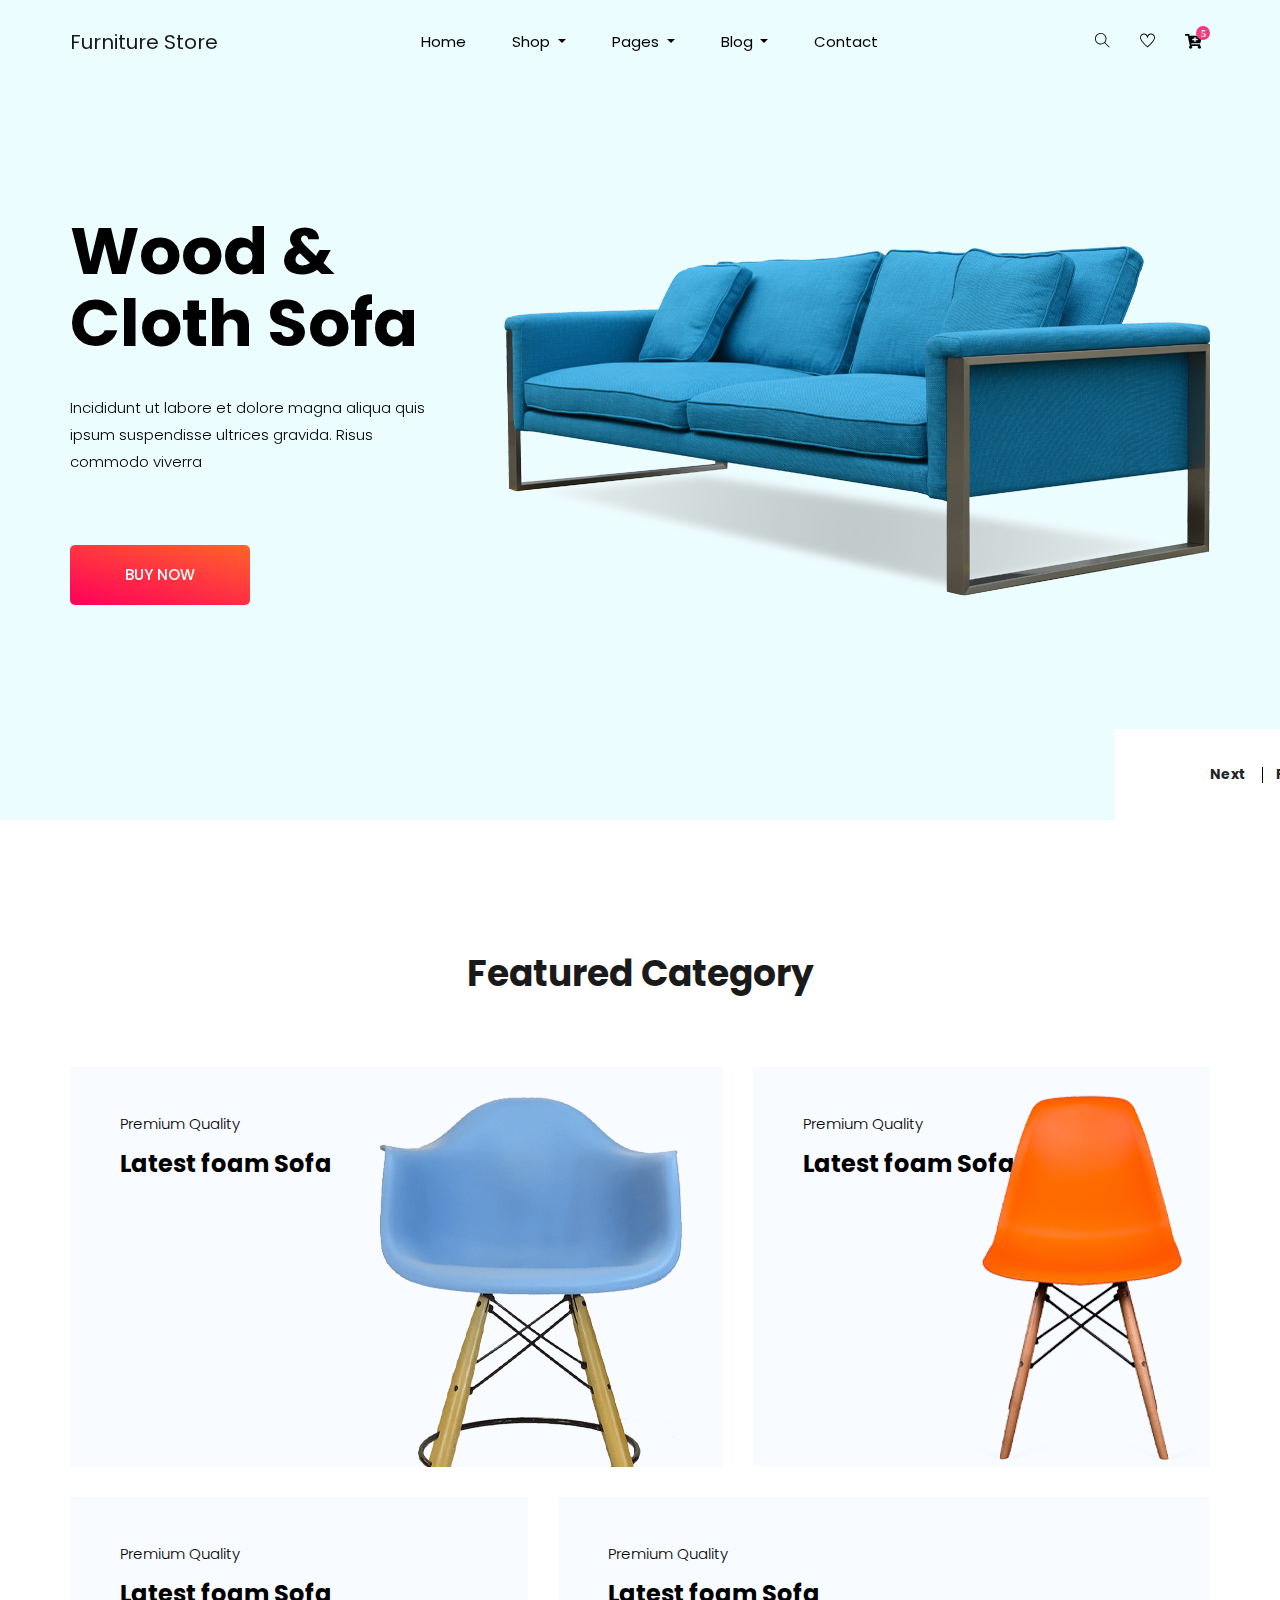
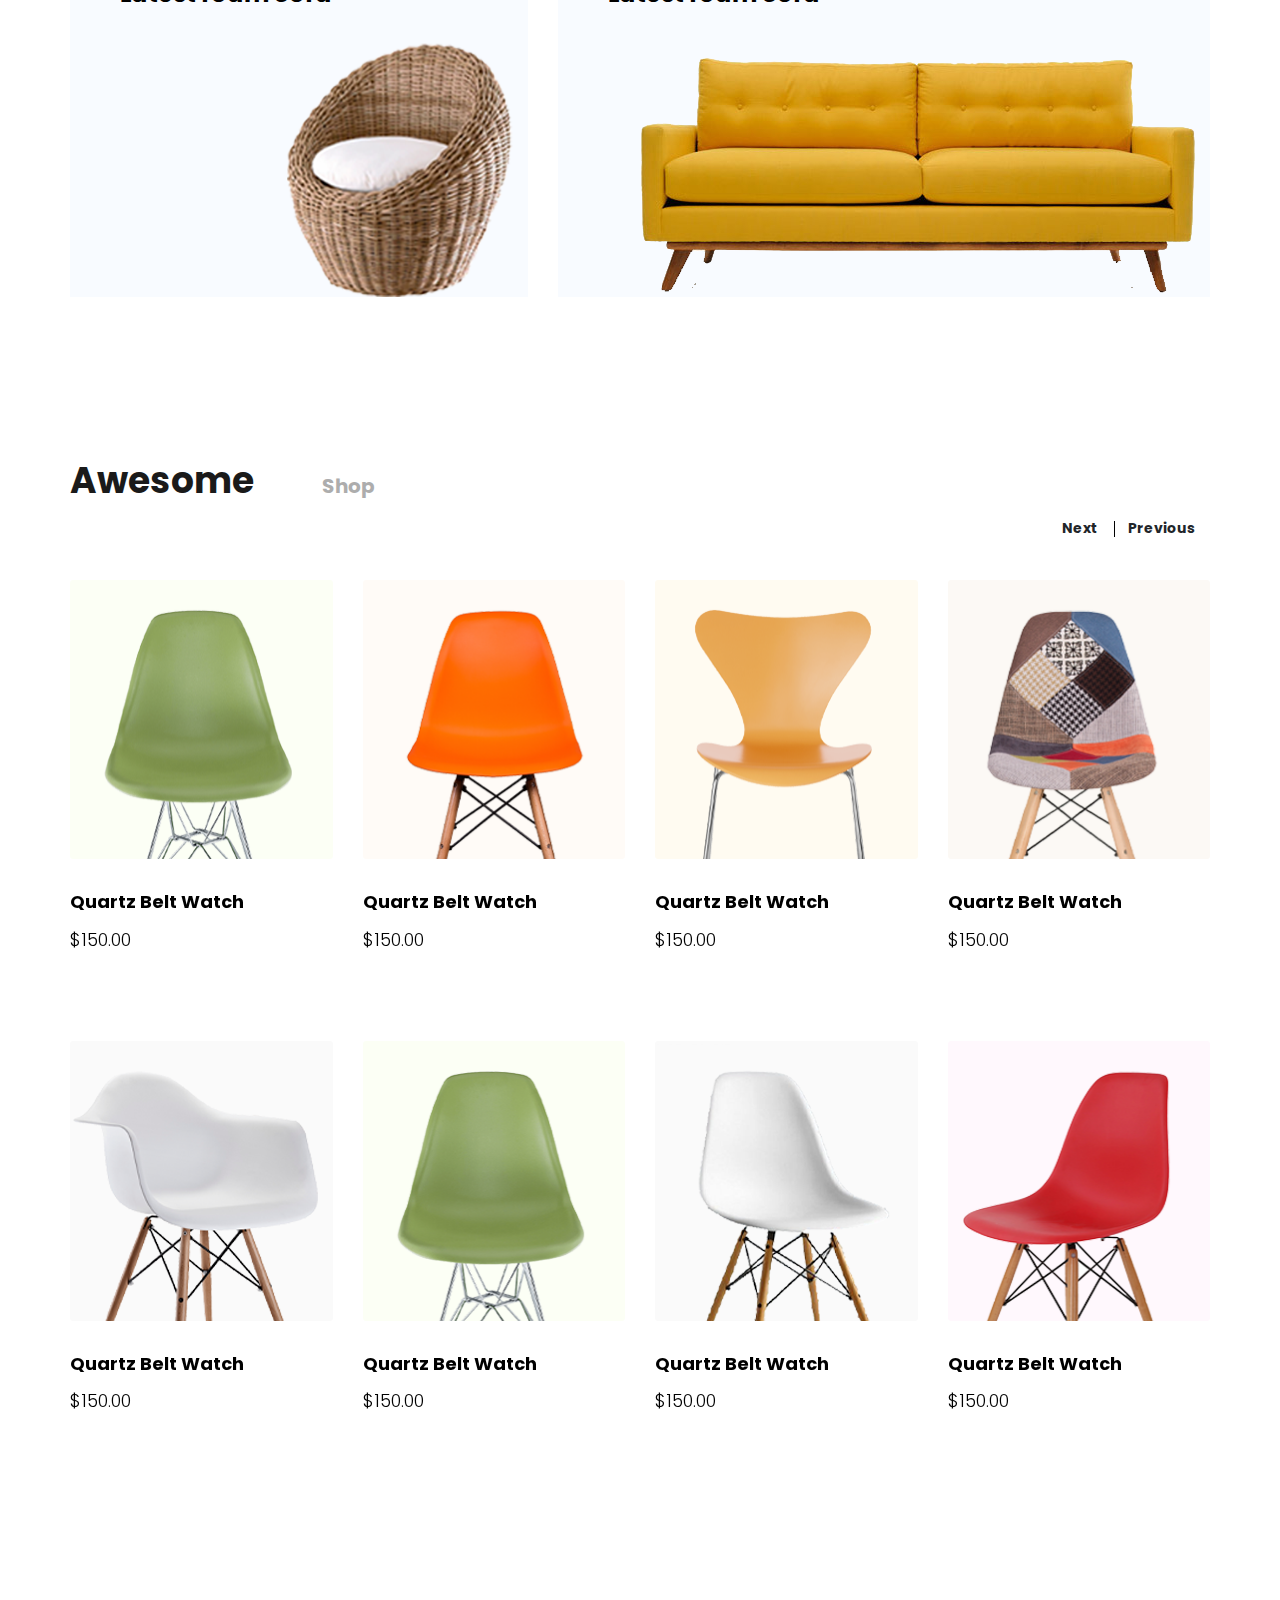
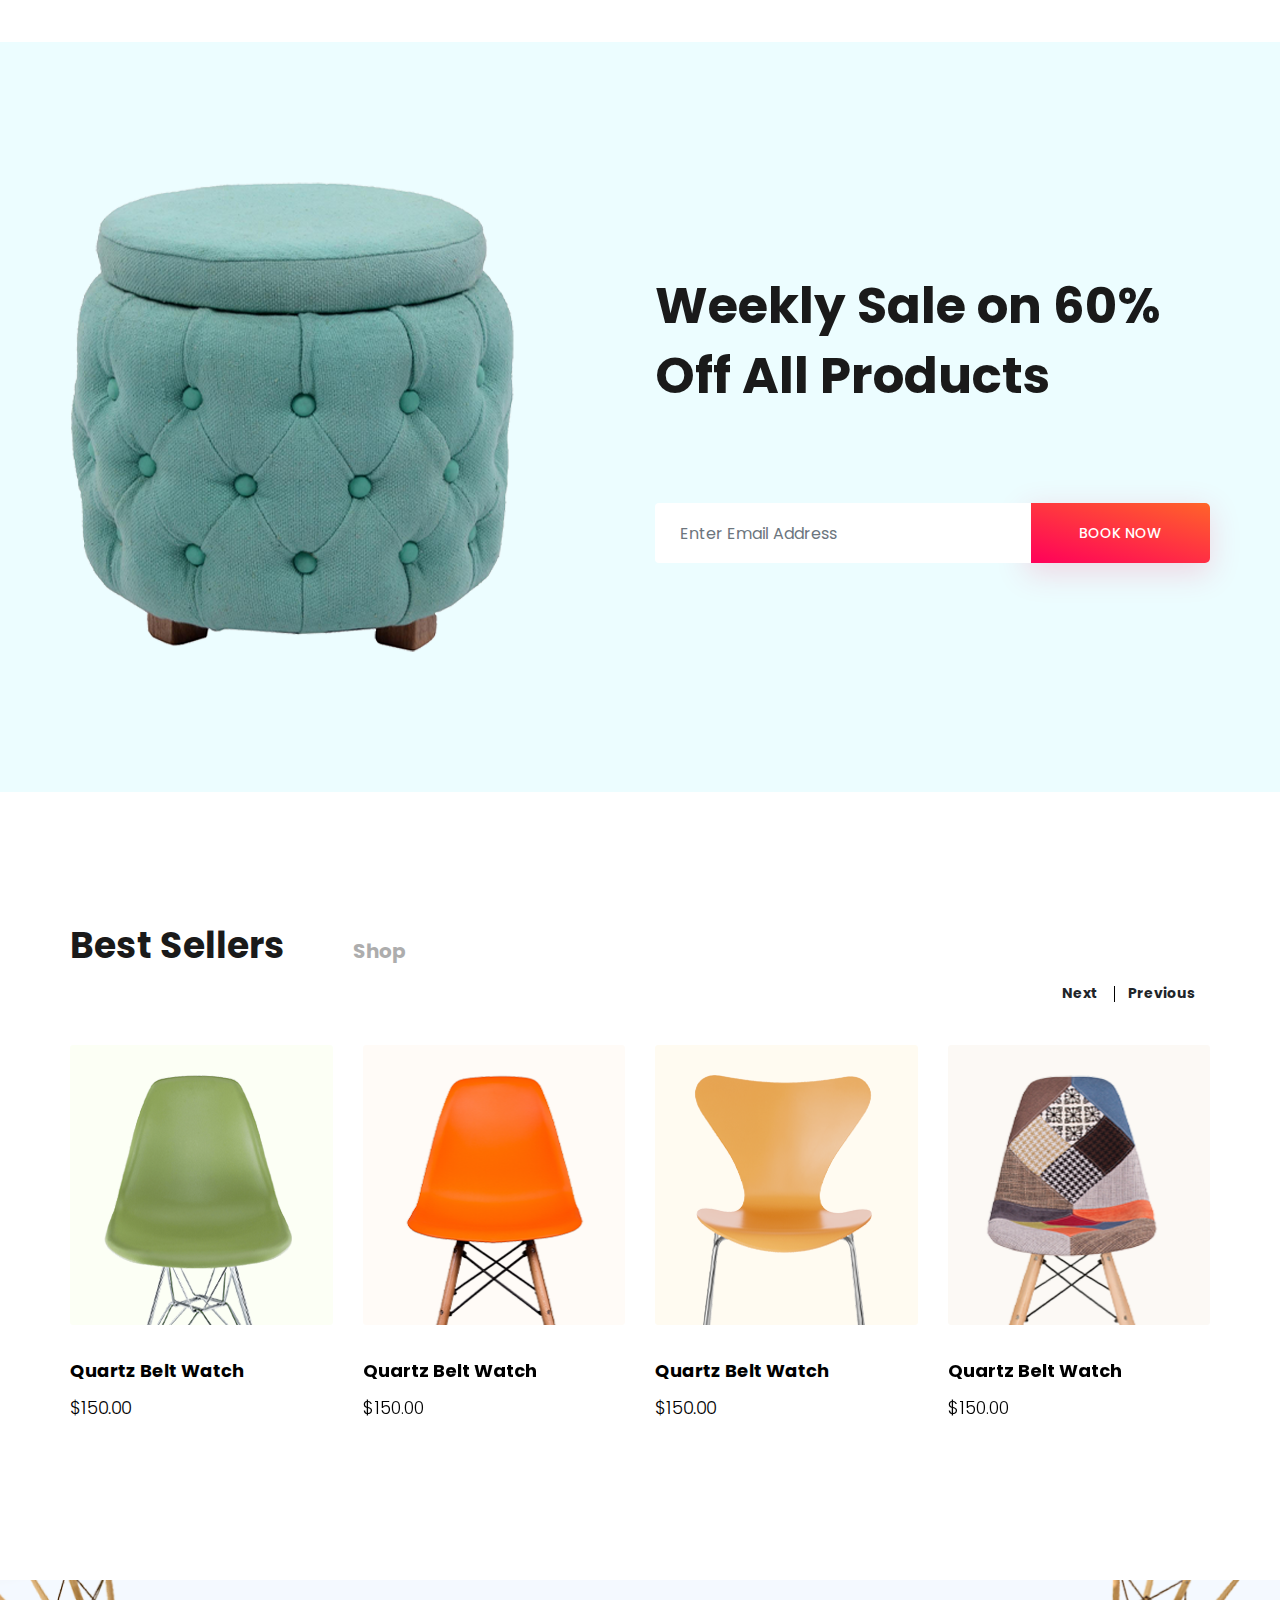
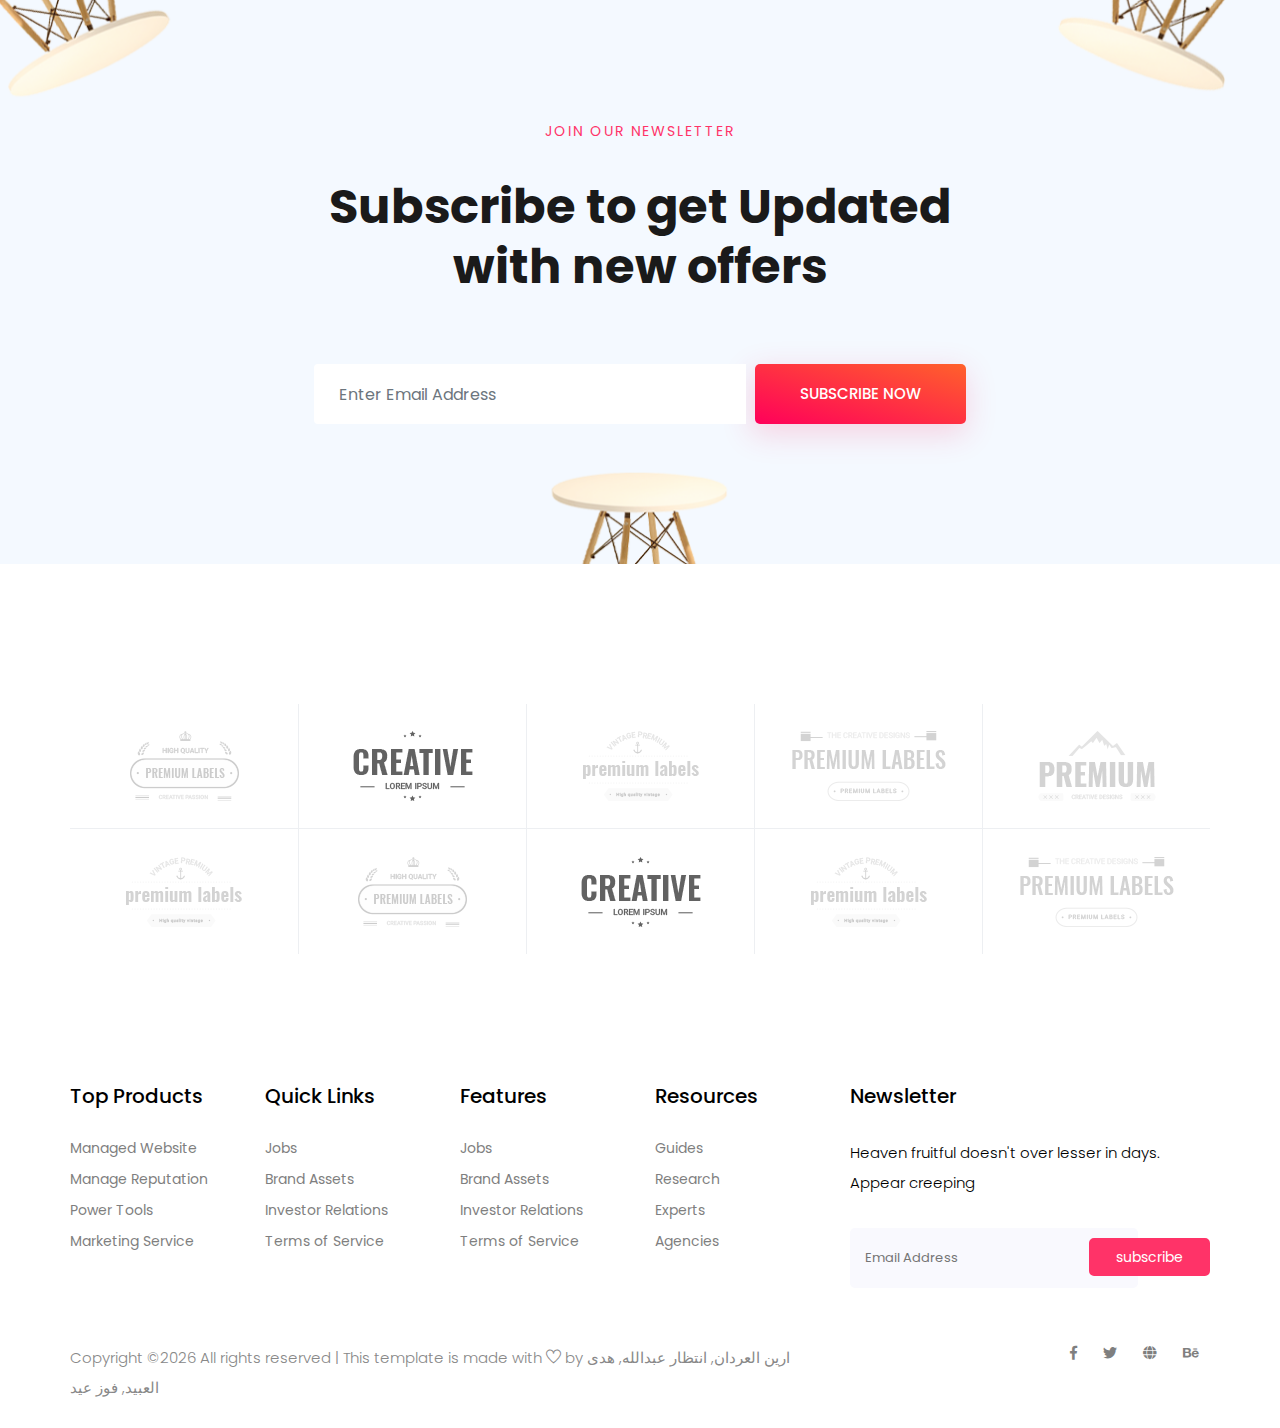
<file: index.html>
<!doctype html>
<html lang="en">

<head>
    <!-- Required meta tags -->
    <meta charset="utf-8">
    <meta name="viewport" content="width=device-width, initial-scale=1, shrink-to-fit=no">
    <title>Furniture Store</title>
    <!-- Bootstrap CSS -->
    <link rel="stylesheet" href="css/bootstrap.min.css">
    <!-- animate CSS -->
    <link rel="stylesheet" href="css/animate.css">
    <!-- owl carousel CSS -->
    <link rel="stylesheet" href="css/owl.carousel.min.css">
    <!-- font awesome CSS -->
    <link rel="stylesheet" href="css/all.css">
    <!-- flaticon CSS -->
    <link rel="stylesheet" href="css/flaticon.css">
    <link rel="stylesheet" href="css/themify-icons.css">
    <!-- font awesome CSS -->
    <link rel="stylesheet" href="css/magnific-popup.css">
    <!-- swiper CSS -->
    <link rel="stylesheet" href="css/slick.css">
    <!-- style CSS -->
    <link rel="stylesheet" href="css/style1.css">
    <link rel="stylesheet" href="style.css">
</head>

<body>
    <header class="main_menu home_menu">
        <div class="container">
            <div class="row align-items-center">
                <div class="col-lg-12">
                    <nav class="navbar navbar-expand-lg navbar-light">
                        <a class="navbar-brand" href="index.html"> Furniture Store </a>
                        <button class="navbar-toggler" type="button" data-toggle="collapse"
                            data-target="#navbarSupportedContent" aria-controls="navbarSupportedContent"
                            aria-expanded="false" aria-label="Toggle navigation">
                            <span class="menu_icon"><i class="fas fa-bars"></i></span>
                        </button>

                        <div class="collapse navbar-collapse main-menu-item" id="navbarSupportedContent">
                            <ul class="navbar-nav">
                                <li class="nav-item">
                                    <a class="nav-link" href="index.html">Home</a>
                                </li>
                                <li class="nav-item dropdown">
                                    <a class="nav-link dropdown-toggle" href="index.html" id="navbarDropdown_1"
                                        role="button" data-toggle="dropdown" aria-haspopup="true" aria-expanded="false">
                                        Shop
                                    </a>
                                    <div class="dropdown-menu" aria-labelledby="navbarDropdown_1">
                                        <a class="dropdown-item" href="category.html"> shop category</a>
                                        <a class="dropdown-item" href="single-product.html">product details</a>
                                        
                                    </div>
                                </li>
                                <li class="nav-item dropdown">
                                    <a class="nav-link dropdown-toggle" href="index.html" id="navbarDropdown_3"
                                        role="button" data-toggle="dropdown" aria-haspopup="true" aria-expanded="false">
                                        pages
                                    </a>
                                    <div class="dropdown-menu" aria-labelledby="navbarDropdown_2">
                                        <a class="dropdown-item" href="index.html"> login</a>
                                        <a class="dropdown-item" href="index.html">tracking</a>
                                        <a class="dropdown-item" href="index.html">product checkout</a>
                                        <a class="dropdown-item" href="cart.html">shopping cart</a>
                                        <a class="dropdown-item" href="index.html">confirmation</a>
                                        <a class="dropdown-item" href="index.html">elements</a>
                                    </div>
                                </li>
                                <li class="nav-item dropdown">
                                    <a class="nav-link dropdown-toggle" href="index.html" id="navbarDropdown_2"
                                        role="button" data-toggle="dropdown" aria-haspopup="true" aria-expanded="false">
                                        blog
                                    </a>
                                    <div class="dropdown-menu" aria-labelledby="navbarDropdown_2">
                                        <a class="dropdown-item" href="index.html"> blog</a>
                                        <a class="dropdown-item" href="index.html">Single blog</a>
                                    </div>
                                </li>
                                
                                <li class="nav-item">
                                    <a class="nav-link" href="index.html">Contact</a>
                                </li>
                            </ul>
                        </div>
                        <div class="hearer_icon d-flex">
                            <a id="search_1" href="javascript:void(0)"><i class="ti-search"></i></a>
                            <a href=""><i class="ti-heart"></i></a>
                            <div class="dropdown cart">
                                <a class="dropdown-toggle" href="cart.html" id="navbarDropdown3" role="button"
                                    data-toggle="dropdown" aria-haspopup="true" aria-expanded="false">
                                    <i class="fas fa-cart-plus"></i>
                                </a>
                                
                            </div>
                        </div>
                    </nav>
                </div>
            </div>
        </div>
        <div class="search_input" id="search_input_box">
            <div class="container ">
                <form class="d-flex justify-content-between search-inner">
                    <input type="text" class="form-control" id="search_input" placeholder="Search Here">
                    <button type="submit" class="btn"></button>
                    <span class="ti-close" id="close_search" title="Close Search"></span>
                </form>
            </div>
        </div>
    </header>
    <section class="banner_part">
        <div class="container">
            <div class="row align-items-center">
                <div class="col-lg-12">
                    <div class="banner_slider owl-carousel">
                        <div class="single_banner_slider">
                            <div class="row">
                                <div class="col-lg-5 col-md-8">
                                    <div class="banner_text">
                                        <div class="banner_text_iner">
                                            <h1>Wood & Cloth
                                                Sofa</h1>
                                            <p>Incididunt ut labore et dolore magna aliqua quis ipsum
                                                suspendisse ultrices gravida. Risus commodo viverra</p>
                                            <a href="#" class="btn_2">buy now</a>
                                        </div>
                                    </div>
                                </div>
                                <div class="banner_img d-none d-lg-block">
                                    <img src="img/banner_img.png" alt="">
                                </div>
                            </div>
                        </div><div class="single_banner_slider">
                            <div class="row">
                                <div class="col-lg-5 col-md-8">
                                    <div class="banner_text">
                                        <div class="banner_text_iner">
                                            <h1>Cloth & Wood
                                                Sofa</h1>
                                            <p>Incididunt ut labore et dolore magna aliqua quis ipsum
                                                suspendisse ultrices gravida. Risus commodo viverra</p>
                                            <a href="#" class="btn_2">buy now</a>
                                        </div>
                                    </div>
                                </div>
                                <div class="banner_img d-none d-lg-block">
                                    <img src="img/banner_img.png" alt="">
                                </div>
                            </div>
                        </div><div class="single_banner_slider">
                            <div class="row">
                                <div class="col-lg-5 col-md-8">
                                    <div class="banner_text">
                                        <div class="banner_text_iner">
                                            <h1>Wood & Cloth
                                                Sofa</h1>
                                            <p>Incididunt ut labore et dolore magna aliqua quis ipsum
                                                suspendisse ultrices gravida. Risus commodo viverra</p>
                                            <a href="#" class="btn_2">buy now</a>
                                        </div>
                                    </div>
                                </div>
                                <div class="banner_img d-none d-lg-block">
                                    <img src="img/banner_img.png" alt="">
                                </div>
                            </div>
                        </div>
                    </div>
                    <div class="slider-counter"></div>
                </div>
            </div>
        </div>
    </section>

    <section class="feature_part padding_top">
        <div class="container">
            <div class="row justify-content-center">
                <div class="col-lg-8">
                    <div class="section_tittle text-center">
                        <h2>Featured Category</h2>
                    </div>
                </div>
            </div>
            <div class="row align-items-center justify-content-between">
                <div class="col-lg-7 col-sm-6">
                    <div class="single_feature_post_text">
                        <p>Premium Quality</p>
                        <h3>Latest foam Sofa</h3>
                        <a href="#" class="feature_btn">EXPLORE NOW <i class="fas fa-play"></i></a>
                        <img src="img/feature/feature_1.png" alt="">
                    </div>
                </div>
                <div class="col-lg-5 col-sm-6">
                    <div class="single_feature_post_text">
                        <p>Premium Quality</p>
                        <h3>Latest foam Sofa</h3>
                        <a href="#" class="feature_btn">EXPLORE NOW <i class="fas fa-play"></i></a>
                        <img src="img/feature/feature_2.png" alt="">
                    </div>
                </div>
                <div class="col-lg-5 col-sm-6">
                    <div class="single_feature_post_text">
                        <p>Premium Quality</p>
                        <h3>Latest foam Sofa</h3>
                        <a href="#" class="feature_btn">EXPLORE NOW <i class="fas fa-play"></i></a>
                        <img src="img/feature/feature_3.png" alt="">
                    </div>
                </div>
                <div class="col-lg-7 col-sm-6">
                    <div class="single_feature_post_text">
                        <p>Premium Quality</p>
                        <h3>Latest foam Sofa</h3>
                        <a href="#" class="feature_btn">EXPLORE NOW <i class="fas fa-play"></i></a>
                        <img src="img/feature/feature_4.png" alt="">
                    </div>
                </div>
            </div>
        </div>
    </section>
    <section class="product_list section_padding">
        <div class="container">
            <div class="row justify-content-center">
                <div class="col-lg-12">
                    <div class="section_tittle text-center">
                        <h2>awesome <span>shop</span></h2>
                    </div>
                </div>
            </div>
            <div class="row">
                <div class="col-lg-12">
                    <div class="product_list_slider owl-carousel">
                        <div class="single_product_list_slider">
                            <div class="row align-items-center justify-content-between">
                                <div class="col-lg-3 col-sm-6">
                                    <div class="single_product_item">
                                        <img src="img/product/product_1.png" alt="">
                                        <div class="single_product_text">
                                            <h4>Quartz Belt Watch</h4>
                                            <h3>$150.00</h3>
                                            <a href="#" class="add_cart">+ add to cart<i class="ti-heart"></i></a>
                                        </div>
                                    </div>
                                </div>
                                <div class="col-lg-3 col-sm-6">
                                    <div class="single_product_item">
                                        <img src="img/product/product_2.png" alt="">
                                        <div class="single_product_text">
                                            <h4>Quartz Belt Watch</h4>
                                            <h3>$150.00</h3>
                                            <a href="#" class="add_cart">+ add to cart<i class="ti-heart"></i></a>
                                        </div>
                                    </div>
                                </div>
                                <div class="col-lg-3 col-sm-6">
                                    <div class="single_product_item">
                                        <img src="img/product/product_3.png" alt="">
                                        <div class="single_product_text">
                                            <h4>Quartz Belt Watch</h4>
                                            <h3>$150.00</h3>
                                            <a href="#" class="add_cart">+ add to cart<i class="ti-heart"></i></a>
                                        </div>
                                    </div>
                                </div>
                                <div class="col-lg-3 col-sm-6">
                                    <div class="single_product_item">
                                        <img src="img/product/product_4.png" alt="">
                                        <div class="single_product_text">
                                            <h4>Quartz Belt Watch</h4>
                                            <h3>$150.00</h3>
                                            <a href="#" class="add_cart">+ add to cart<i class="ti-heart"></i></a>
                                        </div>
                                    </div>
                                </div>
                                <div class="col-lg-3 col-sm-6">
                                    <div class="single_product_item">
                                        <img src="img/product/product_5.png" alt="">
                                        <div class="single_product_text">
                                            <h4>Quartz Belt Watch</h4>
                                            <h3>$150.00</h3>
                                            <a href="#" class="add_cart">+ add to cart<i class="ti-heart"></i></a>
                                        </div>
                                    </div>
                                </div>
                                <div class="col-lg-3 col-sm-6">
                                    <div class="single_product_item">
                                        <img src="img/product/product_6.png" alt="">
                                        <div class="single_product_text">
                                            <h4>Quartz Belt Watch</h4>
                                            <h3>$150.00</h3>
                                            <a href="#" class="add_cart">+ add to cart<i class="ti-heart"></i></a>
                                        </div>
                                    </div>
                                </div>
                                <div class="col-lg-3 col-sm-6">
                                    <div class="single_product_item">
                                        <img src="img/product/product_7.png" alt="">
                                        <div class="single_product_text">
                                            <h4>Quartz Belt Watch</h4>
                                            <h3>$150.00</h3>
                                            <a href="#" class="add_cart">+ add to cart<i class="ti-heart"></i></a>
                                        </div>
                                    </div>
                                </div>
                                <div class="col-lg-3 col-sm-6">
                                    <div class="single_product_item">
                                        <img src="img/product/product_8.png" alt="">
                                        <div class="single_product_text">
                                            <h4>Quartz Belt Watch</h4>
                                            <h3>$150.00</h3>
                                            <a href="#" class="add_cart">+ add to cart<i class="ti-heart"></i></a>
                                        </div>
                                    </div>
                                </div>
                            </div>
                        </div>
                        <div class="single_product_list_slider">
                            <div class="row align-items-center justify-content-between">
                                <div class="col-lg-3 col-sm-6">
                                    <div class="single_product_item">
                                        <img src="img/product/product_1.png" alt="">
                                        <div class="single_product_text">
                                            <h4>Quartz Belt Watch</h4>
                                            <h3>$150.00</h3>
                                            <a href="#" class="add_cart">+ add to cart<i class="ti-heart"></i></a>
                                        </div>
                                    </div>
                                </div>
                                <div class="col-lg-3 col-sm-6">
                                    <div class="single_product_item">
                                        <img src="img/product/product_2.png" alt="">
                                        <div class="single_product_text">
                                            <h4>Quartz Belt Watch</h4>
                                            <h3>$150.00</h3>
                                            <a href="#" class="add_cart">+ add to cart<i class="ti-heart"></i></a>
                                        </div>
                                    </div>
                                </div>
                                <div class="col-lg-3 col-sm-6">
                                    <div class="single_product_item">
                                        <img src="img/product/product_3.png" alt="">
                                        <div class="single_product_text">
                                            <h4>Quartz Belt Watch</h4>
                                            <h3>$150.00</h3>
                                            <a href="#" class="add_cart">+ add to cart<i class="ti-heart"></i></a>
                                        </div>
                                    </div>
                                </div>
                                <div class="col-lg-3 col-sm-6">
                                    <div class="single_product_item">
                                        <img src="img/product/product_4.png" alt="">
                                        <div class="single_product_text">
                                            <h4>Quartz Belt Watch</h4>
                                            <h3>$150.00</h3>
                                            <a href="#" class="add_cart">+ add to cart<i class="ti-heart"></i></a>
                                        </div>
                                    </div>
                                </div>
                                <div class="col-lg-3 col-sm-6">
                                    <div class="single_product_item">
                                        <img src="img/product/product_5.png" alt="">
                                        <div class="single_product_text">
                                            <h4>Quartz Belt Watch</h4>
                                            <h3>$150.00</h3>
                                            <a href="#" class="add_cart">+ add to cart<i class="ti-heart"></i></a>
                                        </div>
                                    </div>
                                </div>
                                <div class="col-lg-3 col-sm-6">
                                    <div class="single_product_item">
                                        <img src="img/product/product_6.png" alt="">
                                        <div class="single_product_text">
                                            <h4>Quartz Belt Watch</h4>
                                            <h3>$150.00</h3>
                                            <a href="#" class="add_cart">+ add to cart<i class="ti-heart"></i></a>
                                        </div>
                                    </div>
                                </div>
                                <div class="col-lg-3 col-sm-6">
                                    <div class="single_product_item">
                                        <img src="img/product/product_7.png" alt="">
                                        <div class="single_product_text">
                                            <h4>Quartz Belt Watch</h4>
                                            <h3>$150.00</h3>
                                            <a href="#" class="add_cart">+ add to cart<i class="ti-heart"></i></a>
                                        </div>
                                    </div>
                                </div>
                                <div class="col-lg-3 col-sm-6">
                                    <div class="single_product_item">
                                        <img src="img/product/product_8.png" alt="">
                                        <div class="single_product_text">
                                            <h4>Quartz Belt Watch</h4>
                                            <h3>$150.00</h3>
                                            <a href="#" class="add_cart">+ add to cart<i class="ti-heart"></i></a>
                                        </div>
                                    </div>
                                </div>
                            </div>
                        </div>
                    </div>
                </div>
            </div>
        </div>
    </section>

    <section class="our_offer section_padding">
        <div class="container">
            <div class="row align-items-center justify-content-between">
                <div class="col-lg-6 col-md-6">
                    <div class="offer_img">
                        <img src="img/offer_img.png" alt="">
                    </div>
                </div>
                <div class="col-lg-6 col-md-6">
                    <div class="offer_text">
                        <h2>Weekly Sale on
                            60% Off All Products</h2>
                        <div class="date_countdown">
                            <div id="timer">
                                <div id="days" class="date"></div>
                                <div id="hours" class="date"></div>
                                <div id="minutes" class="date"></div>
                                <div id="seconds" class="date"></div>
                            </div>
                        </div>
                        <div class="input-group">
                            <input type="text" class="form-control" placeholder="enter email address"
                                aria-label="Recipient's username" aria-describedby="basic-addon2">
                            <div class="input-group-append">
                                <a href="#" class="input-group-text btn_2" id="basic-addon2">book now</a>
                            </div>
                        </div>
                    </div>
                </div>
            </div>
        </div>
    </section>
    <section class="product_list best_seller section_padding">
        <div class="container">
            <div class="row justify-content-center">
                <div class="col-lg-12">
                    <div class="section_tittle text-center">
                        <h2>Best Sellers <span>shop</span></h2>
                    </div>
                </div>
            </div>
            <div class="row align-items-center justify-content-between">
                <div class="col-lg-12">
                    <div class="best_product_slider owl-carousel">
                        <div class="single_product_item">
                            <img src="img/product/product_1.png" alt="">
                            <div class="single_product_text">
                                <h4>Quartz Belt Watch</h4>
                                <h3>$150.00</h3>
                            </div>
                        </div>
                        <div class="single_product_item">
                            <img src="img/product/product_2.png" alt="">
                            <div class="single_product_text">
                                <h4>Quartz Belt Watch</h4>
                                <h3>$150.00</h3>
                            </div>
                        </div>
                        <div class="single_product_item">
                            <img src="img/product/product_3.png" alt="">
                            <div class="single_product_text">
                                <h4>Quartz Belt Watch</h4>
                                <h3>$150.00</h3>
                            </div>
                        </div>
                        <div class="single_product_item">
                            <img src="img/product/product_4.png" alt="">
                            <div class="single_product_text">
                                <h4>Quartz Belt Watch</h4>
                                <h3>$150.00</h3>
                            </div>
                        </div>
                        <div class="single_product_item">
                            <img src="img/product/product_5.png" alt="">
                            <div class="single_product_text">
                                <h4>Quartz Belt Watch</h4>
                                <h3>$150.00</h3>
                            </div>
                        </div>
                    </div>
                </div>
            </div>
        </div>
    </section>
    <section class="subscribe_area section_padding">
        <div class="container">
            <div class="row justify-content-center">
                <div class="col-lg-7">
                    <div class="subscribe_area_text text-center">
                        <h5>Join Our Newsletter</h5>
                        <h2>Subscribe to get Updated
                            with new offers</h2>
                        <div class="input-group">
                            <input type="text" class="form-control" placeholder="enter email address"
                                aria-label="Recipient's username" aria-describedby="basic-addon2">
                            <div class="input-group-append">
                                <a href="#" class="input-group-text btn_2" id="basic-addon2">subscribe now</a>
                            </div>
                        </div>
                    </div>
                </div>
            </div>
        </div>
    </section>
    <section class="client_logo padding_top">
        <div class="container">
            <div class="row align-items-center">
                <div class="col-lg-12">
                    <div class="single_client_logo">
                        <img src="img/client_logo/client_logo_1.png" alt="">
                    </div>
                    <div class="single_client_logo">
                        <img src="img/client_logo/client_logo_2.png" alt="">
                    </div>
                    <div class="single_client_logo">
                        <img src="img/client_logo/client_logo_3.png" alt="">
                    </div>
                    <div class="single_client_logo">
                        <img src="img/client_logo/client_logo_4.png" alt="">
                    </div>
                    <div class="single_client_logo">
                        <img src="img/client_logo/client_logo_5.png" alt="">
                    </div>
                    <div class="single_client_logo">
                        <img src="img/client_logo/client_logo_3.png" alt="">
                    </div>
                    <div class="single_client_logo">
                        <img src="img/client_logo/client_logo_1.png" alt="">
                    </div>
                    <div class="single_client_logo">
                        <img src="img/client_logo/client_logo_2.png" alt="">
                    </div>
                    <div class="single_client_logo">
                        <img src="img/client_logo/client_logo_3.png" alt="">
                    </div>
                    <div class="single_client_logo">
                        <img src="img/client_logo/client_logo_4.png" alt="">
                    </div>
                </div>
            </div>
        </div>
    </section>
    <!--::subscribe_area part end::-->

    <!--::footer_part start::-->
    <footer class="footer_part">
        <div class="container">
            <div class="row justify-content-around">
                <div class="col-sm-6 col-lg-2">
                    <div class="single_footer_part">
                        <h4>Top Products</h4>
                        <ul class="list-unstyled">
                            <li><a href="">Managed Website</a></li>
                            <li><a href="">Manage Reputation</a></li>
                            <li><a href="">Power Tools</a></li>
                            <li><a href="">Marketing Service</a></li>
                        </ul>
                    </div>
                </div>
                <div class="col-sm-6 col-lg-2">
                    <div class="single_footer_part">
                        <h4>Quick Links</h4>
                        <ul class="list-unstyled">
                            <li><a href="">Jobs</a></li>
                            <li><a href="">Brand Assets</a></li>
                            <li><a href="">Investor Relations</a></li>
                            <li><a href="">Terms of Service</a></li>
                        </ul>
                    </div>
                </div>
                <div class="col-sm-6 col-lg-2">
                    <div class="single_footer_part">
                        <h4>Features</h4>
                        <ul class="list-unstyled">
                            <li><a href="">Jobs</a></li>
                            <li><a href="">Brand Assets</a></li>
                            <li><a href="">Investor Relations</a></li>
                            <li><a href="">Terms of Service</a></li>
                        </ul>
                    </div>
                </div>
                <div class="col-sm-6 col-lg-2">
                    <div class="single_footer_part">
                        <h4>Resources</h4>
                        <ul class="list-unstyled">
                            <li><a href="">Guides</a></li>
                            <li><a href="">Research</a></li>
                            <li><a href="">Experts</a></li>
                            <li><a href="">Agencies</a></li>
                        </ul>
                    </div>
                </div>
                <div class="col-sm-6 col-lg-4">
                    <div class="single_footer_part">
                        <h4>Newsletter</h4>
                        <p>Heaven fruitful doesn't over lesser in days. Appear creeping
                        </p>
                        <div id="mc_embed_signup">
                            <form target="_blank"
                                action=""
                                method="get" class="subscribe_form relative mail_part">
                                <input type="email" name="email" id="newsletter-form-email" placeholder="Email Address"
                                    class="placeholder hide-on-focus" onfocus="this.placeholder = ''"
                                    onblur="this.placeholder = ' Email Address '">
                                <button type="submit" name="submit" id="newsletter-submit"
                                    class="email_icon newsletter-submit button-contactForm">subscribe</button>
                                <div class="mt-10 info"></div>
                            </form>
                        </div>
                    </div>
                </div>
            </div>
            
        </div>
        <div class="copyright_part">
            <div class="container">
                <div class="row">
                    <div class="col-lg-8">
                        <div class="copyright_text">
                            <p>
Copyright &copy;<script>document.write(new Date().getFullYear());</script> All rights reserved | This template is made with <i class="ti-heart" aria-hidden="true"></i> by ارين العردان, انتظار عبدالله, هدى العبيد, فوز عيد</p>
                        </div>
                    </div>
                    <div class="col-lg-4">
                        <div class="footer_icon social_icon">
                            <ul class="list-unstyled">
                                <li><a href="#" class="single_social_icon"><i class="fab fa-facebook-f"></i></a></li>
                                <li><a href="#" class="single_social_icon"><i class="fab fa-twitter"></i></a></li>
                                <li><a href="#" class="single_social_icon"><i class="fas fa-globe"></i></a></li>
                                <li><a href="#" class="single_social_icon"><i class="fab fa-behance"></i></a></li>
                            </ul>
                        </div>
                    </div>
                </div>
            </div>
        </div>
    </footer>
    <!--::footer_part end::-->

    <!-- jquery plugins here-->
    <script src="js/jquery-1.12.1.min.js"></script>
    <!-- popper js -->
    <script src="js/popper.min.js"></script>
    <!-- bootstrap js -->
    <script src="js/bootstrap.min.js"></script>
    <!-- easing js -->
    <script src="js/jquery.magnific-popup.js"></script>
    <!-- swiper js -->
    <script src="js/swiper.min.js"></script>
    <!-- swiper js -->
    <script src="js/masonry.pkgd.js"></script>
    <!-- particles js -->
    <script src="js/owl.carousel.min.js"></script>
    <script src="js/jquery.nice-select.min.js"></script>
    <!-- slick js -->
    <script src="js/slick.min.js"></script>
    <script src="js/jquery.counterup.min.js"></script>
    <script src="js/waypoints.min.js"></script>
    <script src="js/contact.js"></script>
    <script src="js/jquery.ajaxchimp.min.js"></script>
    <script src="js/jquery.form.js"></script>
    <script src="js/jquery.validate.min.js"></script>
    <script src="js/mail-script.js"></script>
    <!-- custom js -->
    <script src="js/custom.js"></script>
</body>

</html>
</file>
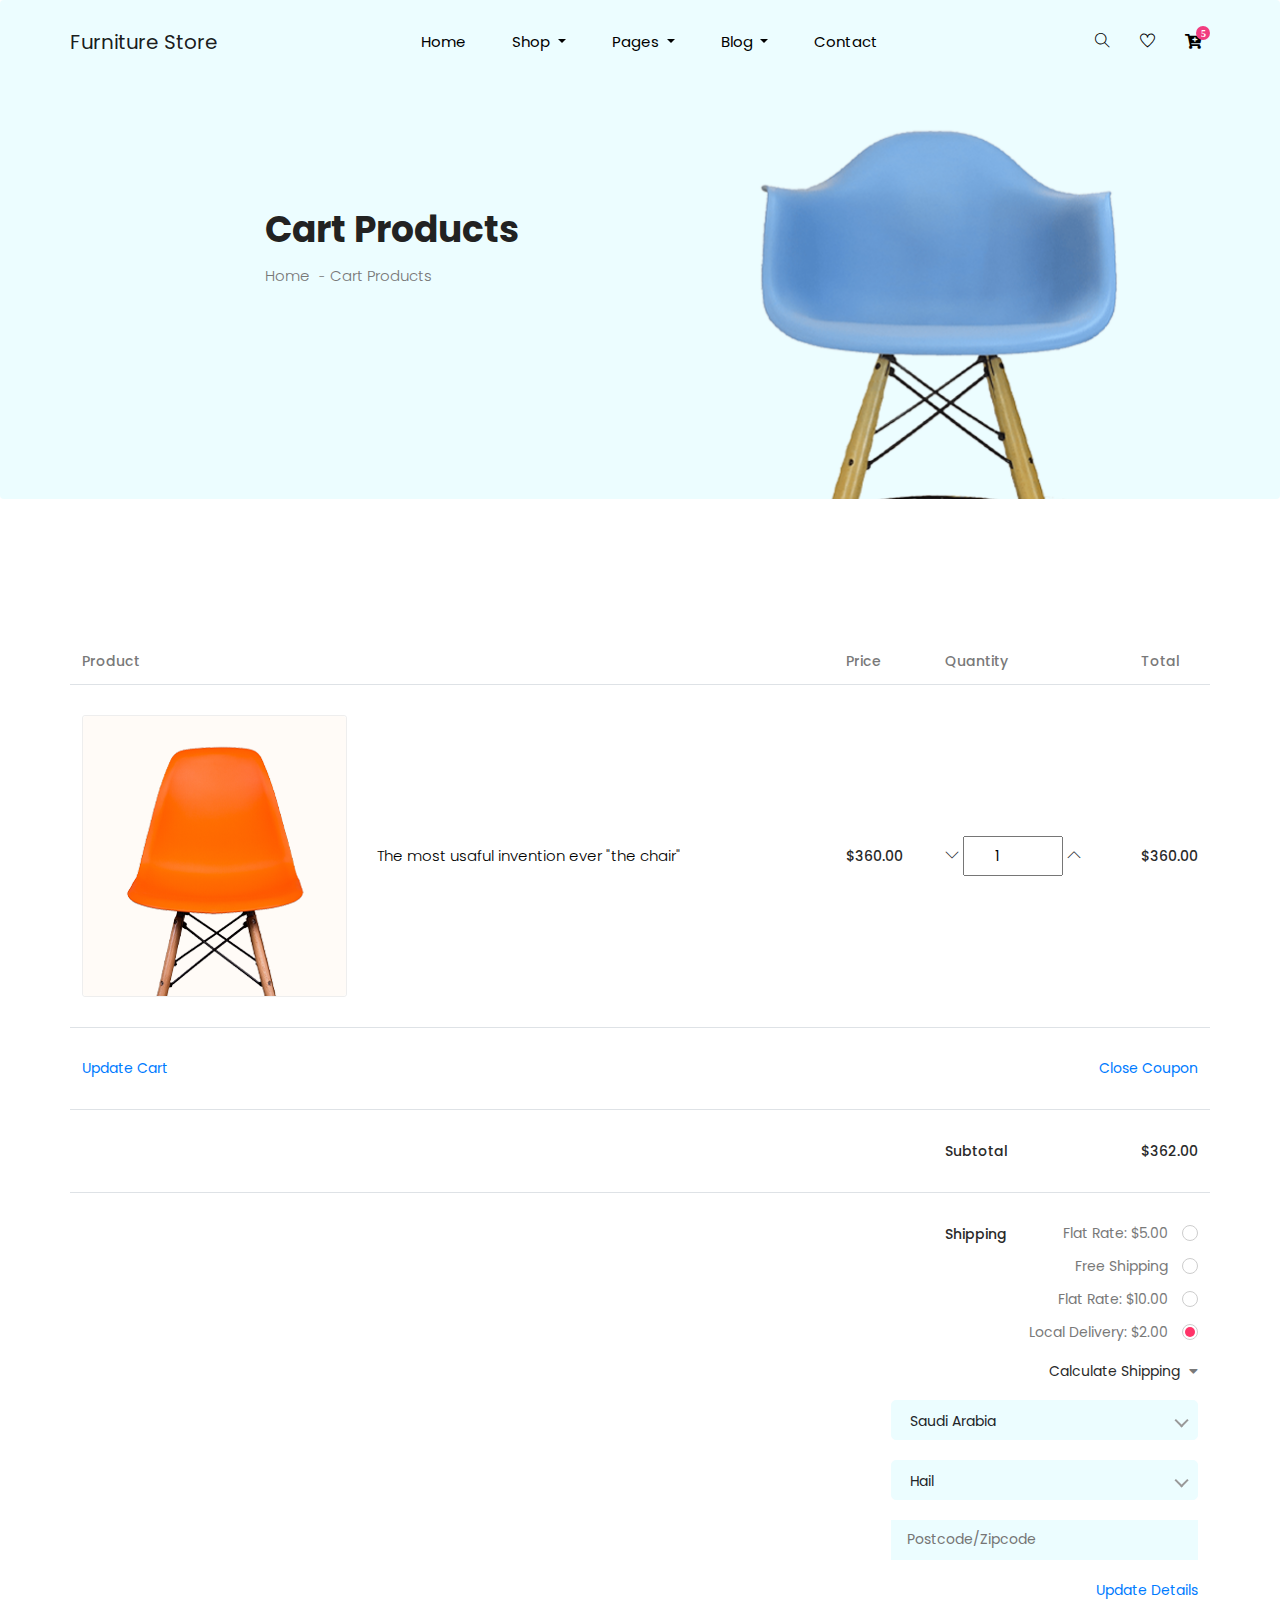
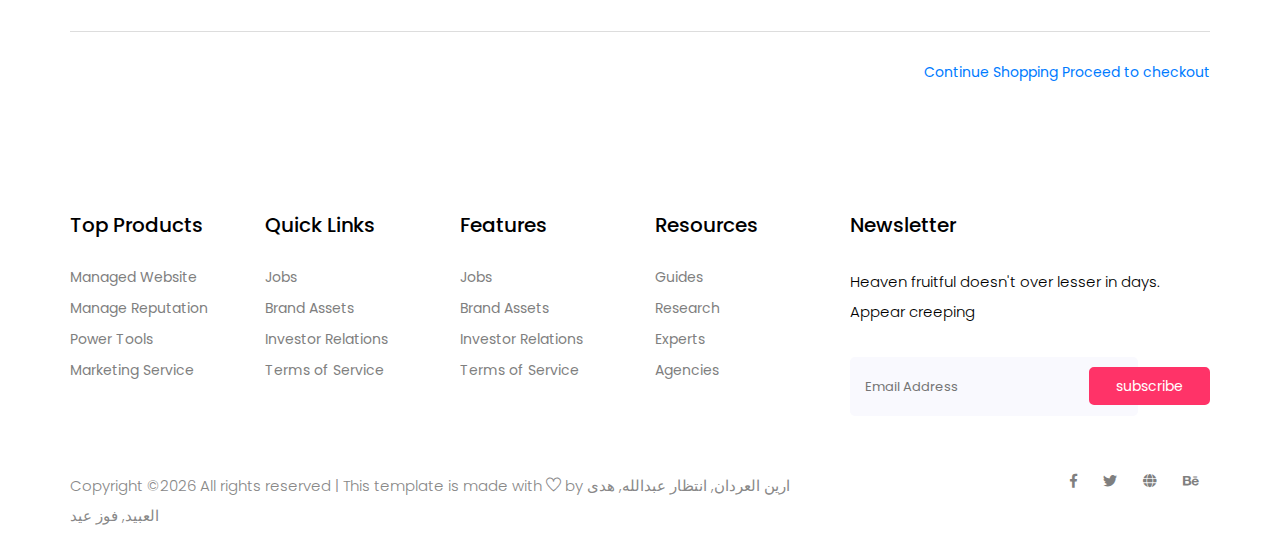
<file: cart.html>
<!doctype html>
<html lang="zxx">

<head>
  <!-- Required meta tags -->
  <meta charset="utf-8">
  <meta name="viewport" content="width=device-width, initial-scale=1, shrink-to-fit=no">
  <title>aranaz</title>
  <link rel="icon" href="img/favicon.png">
  <!-- Bootstrap CSS -->
  <link rel="stylesheet" href="css/bootstrap.min.css">
  <!-- animate CSS -->
  <link rel="stylesheet" href="css/animate.css">
  <!-- owl carousel CSS -->
  <link rel="stylesheet" href="css/owl.carousel.min.css">
  <!-- nice select CSS -->
  <link rel="stylesheet" href="css/nice-select.css">
  <!-- font awesome CSS -->
  <link rel="stylesheet" href="css/all.css">
  <!-- flaticon CSS -->
  <link rel="stylesheet" href="css/flaticon.css">
  <link rel="stylesheet" href="css/themify-icons.css">
  <!-- font awesome CSS -->
  <link rel="stylesheet" href="css/magnific-popup.css">
  <!-- swiper CSS -->
  <link rel="stylesheet" href="css/slick.css">
  <link rel="stylesheet" href="css/price_rangs.css">
  <!-- style CSS -->
  <link rel="stylesheet" href="css/style1.css">
  <link rel="stylesheet" href="style.css">
</head>

<body>
  <!--::header part start::-->
  <header class="main_menu home_menu">
    <div class="container">
        <div class="row align-items-center">
            <div class="col-lg-12">
                <nav class="navbar navbar-expand-lg navbar-light">
                    <a class="navbar-brand" href="index.html"> Furniture Store </a>
                    <button class="navbar-toggler" type="button" data-toggle="collapse"
                        data-target="#navbarSupportedContent" aria-controls="navbarSupportedContent"
                        aria-expanded="false" aria-label="Toggle navigation">
                        <span class="menu_icon"><i class="fas fa-bars"></i></span>
                    </button>

                    <div class="collapse navbar-collapse main-menu-item" id="navbarSupportedContent">
                        <ul class="navbar-nav">
                            <li class="nav-item">
                                <a class="nav-link" href="index.html">Home</a>
                            </li>
                            <li class="nav-item dropdown">
                                <a class="nav-link dropdown-toggle" href="index.html" id="navbarDropdown_1"
                                    role="button" data-toggle="dropdown" aria-haspopup="true" aria-expanded="false">
                                    Shop
                                </a>
                                <div class="dropdown-menu" aria-labelledby="navbarDropdown_1">
                                    <a class="dropdown-item" href="index.html"> shop category</a>
                                    <a class="dropdown-item" href="index.html">product details</a>
                                    
                                </div>
                            </li>
                            <li class="nav-item dropdown">
                                <a class="nav-link dropdown-toggle" href="index.html" id="navbarDropdown_3"
                                    role="button" data-toggle="dropdown" aria-haspopup="true" aria-expanded="false">
                                    pages
                                </a>
                                <div class="dropdown-menu" aria-labelledby="navbarDropdown_2">
                                    <a class="dropdown-item" href="index.html"> login</a>
                                    <a class="dropdown-item" href="index.html">tracking</a>
                                    <a class="dropdown-item" href="index.html">product checkout</a>
                                    <a class="dropdown-item" href="cart.html">shopping cart</a>
                                    <a class="dropdown-item" href="index.html">confirmation</a>
                                    <a class="dropdown-item" href="index.html">elements</a>
                                </div>
                            </li>
                            <li class="nav-item dropdown">
                                <a class="nav-link dropdown-toggle" href="index.html" id="navbarDropdown_2"
                                    role="button" data-toggle="dropdown" aria-haspopup="true" aria-expanded="false">
                                    blog
                                </a>
                                <div class="dropdown-menu" aria-labelledby="navbarDropdown_2">
                                    <a class="dropdown-item" href="index.html"> blog</a>
                                    <a class="dropdown-item" href="index.html">Single blog</a>
                                </div>
                            </li>
                            
                            <li class="nav-item">
                                <a class="nav-link" href="index.html">Contact</a>
                            </li>
                        </ul>
                    </div>
                    <div class="hearer_icon d-flex">
                        <a id="search_1" href="javascript:void(0)"><i class="ti-search"></i></a>
                        <a href=""><i class="ti-heart"></i></a>
                        <div class="dropdown cart">
                            <a class="dropdown-toggle" href="#" id="navbarDropdown3" role="button"
                                data-toggle="dropdown" aria-haspopup="true" aria-expanded="false">
                                <i class="fas fa-cart-plus"></i>
                            </a>
                            <!-- <div class="dropdown-menu" aria-labelledby="navbarDropdown">
                                <div class="single_product">

                                </div>
                            </div> -->
                            
                        </div>
                    </div>
                </nav>
            </div>
        </div>
    </div>
    <div class="search_input" id="search_input_box">
        <div class="container ">
            <form class="d-flex justify-content-between search-inner">
                <input type="text" class="form-control" id="search_input" placeholder="Search Here">
                <button type="submit" class="btn"></button>
                <span class="ti-close" id="close_search" title="Close Search"></span>
            </form>
        </div>
    </div>
</header>
  <!-- Header part end-->


  <!--================Home Banner Area =================-->
  <!-- breadcrumb start-->
  <section class="breadcrumb breadcrumb_bg">
    <div class="container">
      <div class="row justify-content-center">
        <div class="col-lg-8">
          <div class="breadcrumb_iner">
            <div class="breadcrumb_iner_item">
              <h2>Cart Products</h2>
              <p>Home <span>-</span>Cart Products</p>
            </div>
          </div>
        </div>
      </div>
    </div>
  </section>
  <!-- breadcrumb start-->

  <!--================Cart Area =================-->
  <section class="cart_area padding_top">
    <div class="container">
      <div class="cart_inner">
        <div class="table-responsive">
          <table class="table">
            <thead>
              <tr>
                <th scope="col">Product</th>
                <th scope="col">Price</th>
                <th scope="col">Quantity</th>
                <th scope="col">Total</th>
              </tr>
            </thead>
            <tbody>
              <tr>
                <td>
                  <div class="media">
                    <div class="d-flex">
                      <img src="img/product/product_2.png" alt="" />
                    </div>
                    <div class="media-body">
                      <p>The most usaful invention ever "the chair"</p>
                    </div>
                  </div>
                </td>
                <td>
                  <h5>$360.00</h5>
                </td>
                <td>
                  <div class="product_count">
                    <span class="input-number-decrement"> <i class="ti-angle-down"></i></span>
                    <input class="input-number" type="text" value="1" min="0" max="10">
                    <span class="input-number-increment"> <i class="ti-angle-up"></i></span>
                  </div>
                </td>
                <td>
                  <h5>$360.00</h5>
                </td>
              </tr>
              <tr class="bottom_button">
                <td>
                  <a class="btn_1" href="#">Update Cart</a>
                </td>
                <td></td>
                <td></td>
                <td>
                  <div class="cupon_text float-right">
                    <a class="btn_1" href="#">Close Coupon</a>
                  </div>
                </td>
              </tr>
              <tr>
                <td></td>
                <td></td>
                <td>
                  <h5>Subtotal</h5>
                </td>
                <td>
                  <h5>$362.00</h5>
                </td>
              </tr>
              <tr class="shipping_area">
                <td></td>
                <td></td>
                <td>
                  <h5>Shipping</h5>
                </td>
                <td>
                  <div class="shipping_box">
                    <ul class="list">
                      <li>
                        <a href="#">Flat Rate: $5.00</a>
                      </li>
                      <li>
                        <a href="#">Free Shipping</a>
                      </li>
                      <li>
                        <a href="#">Flat Rate: $10.00</a>
                      </li>
                      <li class="active">
                        <a href="#">Local Delivery: $2.00</a>
                      </li>
                    </ul>
                    <h6>
                      Calculate Shipping
                      <i class="fa fa-caret-down" aria-hidden="true"></i>
                    </h6>
                    <select class="shipping_select">
                      <option value="1">Saudi Arabia</option>
                    </select>
                    <select class="shipping_select section_bg">
                      <option value="1">Hail</option>
                    </select>
                    <input type="text" placeholder="Postcode/Zipcode" />
                    <a class="btn_1" href="#">Update Details</a>
                  </div>
                </td>
              </tr>
            </tbody>
          </table>
          <div class="checkout_btn_inner float-right">
            <a class="btn_1" href="#">Continue Shopping</a>
            <a class="btn_1 checkout_btn_1" href="#">Proceed to checkout</a>
          </div>
        </div>
      </div>
  </section>
  <!--================End Cart Area =================-->

  <!--::footer_part start::-->
  <footer class="footer_part">
    <div class="container">
      <div class="row justify-content-around">
        <div class="col-sm-6 col-lg-2">
          <div class="single_footer_part">
            <h4>Top Products</h4>
            <ul class="list-unstyled">
              <li><a href="">Managed Website</a></li>
              <li><a href="">Manage Reputation</a></li>
              <li><a href="">Power Tools</a></li>
              <li><a href="">Marketing Service</a></li>
            </ul>
          </div>
        </div>
        <div class="col-sm-6 col-lg-2">
          <div class="single_footer_part">
            <h4>Quick Links</h4>
            <ul class="list-unstyled">
              <li><a href="">Jobs</a></li>
              <li><a href="">Brand Assets</a></li>
              <li><a href="">Investor Relations</a></li>
              <li><a href="">Terms of Service</a></li>
            </ul>
          </div>
        </div>
        <div class="col-sm-6 col-lg-2">
          <div class="single_footer_part">
            <h4>Features</h4>
            <ul class="list-unstyled">
              <li><a href="">Jobs</a></li>
              <li><a href="">Brand Assets</a></li>
              <li><a href="">Investor Relations</a></li>
              <li><a href="">Terms of Service</a></li>
            </ul>
          </div>
        </div>
        <div class="col-sm-6 col-lg-2">
          <div class="single_footer_part">
            <h4>Resources</h4>
            <ul class="list-unstyled">
              <li><a href="">Guides</a></li>
              <li><a href="">Research</a></li>
              <li><a href="">Experts</a></li>
              <li><a href="">Agencies</a></li>
            </ul>
          </div>
        </div>
        <div class="col-sm-6 col-lg-4">
          <div class="single_footer_part">
            <h4>Newsletter</h4>
            <p>Heaven fruitful doesn't over lesser in days. Appear creeping
            </p>
            <div id="mc_embed_signup">
              <form target="_blank"
                action=""
                method="get" class="subscribe_form relative mail_part">
                <input type="email" name="email" id="newsletter-form-email" placeholder="Email Address"
                  class="placeholder hide-on-focus" onfocus="this.placeholder = ''"
                  onblur="this.placeholder = ' Email Address '">
                <button type="submit" name="submit" id="newsletter-submit"
                  class="email_icon newsletter-submit button-contactForm">subscribe</button>
                <div class="mt-10 info"></div>
              </form>
            </div>
          </div>
        </div>
      </div>

    </div>
    <div class="copyright_part">
      <div class="container">
        <div class="row">
          <div class="col-lg-8">
            <div class="copyright_text">
              <p>
                Copyright &copy;<script>document.write(new Date().getFullYear());</script> All rights reserved | This template is made with <i class="ti-heart" aria-hidden="true"></i> by ارين العردان, انتظار عبدالله, هدى العبيد, فوز عيد</p>
            </div>
          </div>
          <div class="col-lg-4">
            <div class="footer_icon social_icon">
              <ul class="list-unstyled">
                <li><a href="#" class="single_social_icon"><i class="fab fa-facebook-f"></i></a></li>
                <li><a href="#" class="single_social_icon"><i class="fab fa-twitter"></i></a></li>
                <li><a href="#" class="single_social_icon"><i class="fas fa-globe"></i></a></li>
                <li><a href="#" class="single_social_icon"><i class="fab fa-behance"></i></a></li>
              </ul>
            </div>
          </div>
        </div>
      </div>
    </div>
  </footer>
  <!--::footer_part end::-->

  <!-- jquery plugins here-->
  <!-- jquery -->
  <script src="js/jquery-1.12.1.min.js"></script>
  <!-- popper js -->
  <script src="js/popper.min.js"></script>
  <!-- bootstrap js -->
  <script src="js/bootstrap.min.js"></script>
  <!-- easing js -->
  <script src="js/jquery.magnific-popup.js"></script>
  <!-- swiper js -->
  <script src="js/swiper.min.js"></script>
  <!-- swiper js -->
  <script src="js/masonry.pkgd.js"></script>
  <!-- particles js -->
  <script src="js/owl.carousel.min.js"></script>
  <script src="js/jquery.nice-select.min.js"></script>
  <!-- slick js -->
  <script src="js/slick.min.js"></script>
  <script src="js/jquery.counterup.min.js"></script>
  <script src="js/waypoints.min.js"></script>
  <script src="js/contact.js"></script>
  <script src="js/jquery.ajaxchimp.min.js"></script>
  <script src="js/jquery.form.js"></script>
  <script src="js/jquery.validate.min.js"></script>
  <script src="js/mail-script.js"></script>
  <script src="js/stellar.js"></script>
  <script src="js/price_rangs.js"></script>
  <!-- custom js -->
  <script src="js/custom.js"></script>
</body>

</html>
</file>
<file: css/flaticon.css>
/*
  	Flaticon icon font: Flaticon
  	Creation date: 13/06/2019 05:10
  	*/

@font-face {
  font-family: "Flaticon";
  src: url("../fonts/Flaticon.eot");
  src: url("../fonts/Flaticon.eot?#iefix") format("embedded-opentype"),
       url("../fonts/Flaticon.woff2") format("woff2"),
       url("../fonts/Flaticon.woff") format("woff"),
       url("../fonts/Flaticon.ttf") format("truetype"),
       url("../fonts/Flaticon.svg#Flaticon") format("svg");
  font-weight: normal;
  font-style: normal;
}

@media screen and (-webkit-min-device-pixel-ratio:0) {
  @font-face {
    font-family: "Flaticon";
    src: url("./Flaticon.svg#Flaticon") format("svg");
  }
}

[class^="flaticon-"]:before, [class*=" flaticon-"]:before,
[class^="flaticon-"]:after, [class*=" flaticon-"]:after {   
  font-family: Flaticon;
        font-size: 20px;
font-style: normal;
}

.flaticon-right-arrow:before { content: "\f100"; }
</file>
<file: css/themify-icons.css>
@font-face {
	font-family: 'themify';
	src:url('../fonts/themify.eot?-fvbane');
	src:url('../fonts/themify.eot?#iefix-fvbane') format('embedded-opentype'),
		url('../fonts/themify.woff?-fvbane') format('woff'),
		url('../fonts/themify.ttf?-fvbane') format('truetype'),
		url('../fonts/themify.svg?-fvbane#themify') format('svg');
	font-weight: normal;
	font-style: normal;
}

[class^="ti-"], [class*=" ti-"] {
	font-family: 'themify';
	speak: none;
	font-style: normal;
	font-weight: normal;
	font-variant: normal;
	text-transform: none;
	line-height: 1;

	/* Better Font Rendering =========== */
	-webkit-font-smoothing: antialiased;
	-moz-osx-font-smoothing: grayscale;
}

.ti-wand:before {
	content: "\e600";
}
.ti-volume:before {
	content: "\e601";
}
.ti-user:before {
	content: "\e602";
}
.ti-unlock:before {
	content: "\e603";
}
.ti-unlink:before {
	content: "\e604";
}
.ti-trash:before {
	content: "\e605";
}
.ti-thought:before {
	content: "\e606";
}
.ti-target:before {
	content: "\e607";
}
.ti-tag:before {
	content: "\e608";
}
.ti-tablet:before {
	content: "\e609";
}
.ti-star:before {
	content: "\e60a";
}
.ti-spray:before {
	content: "\e60b";
}
.ti-signal:before {
	content: "\e60c";
}
.ti-shopping-cart:before {
	content: "\e60d";
}
.ti-shopping-cart-full:before {
	content: "\e60e";
}
.ti-settings:before {
	content: "\e60f";
}
.ti-search:before {
	content: "\e610";
}
.ti-zoom-in:before {
	content: "\e611";
}
.ti-zoom-out:before {
	content: "\e612";
}
.ti-cut:before {
	content: "\e613";
}
.ti-ruler:before {
	content: "\e614";
}
.ti-ruler-pencil:before {
	content: "\e615";
}
.ti-ruler-alt:before {
	content: "\e616";
}
.ti-bookmark:before {
	content: "\e617";
}
.ti-bookmark-alt:before {
	content: "\e618";
}
.ti-reload:before {
	content: "\e619";
}
.ti-plus:before {
	content: "\e61a";
}
.ti-pin:before {
	content: "\e61b";
}
.ti-pencil:before {
	content: "\e61c";
}
.ti-pencil-alt:before {
	content: "\e61d";
}
.ti-paint-roller:before {
	content: "\e61e";
}
.ti-paint-bucket:before {
	content: "\e61f";
}
.ti-na:before {
	content: "\e620";
}
.ti-mobile:before {
	content: "\e621";
}
.ti-minus:before {
	content: "\e622";
}
.ti-medall:before {
	content: "\e623";
}
.ti-medall-alt:before {
	content: "\e624";
}
.ti-marker:before {
	content: "\e625";
}
.ti-marker-alt:before {
	content: "\e626";
}
.ti-arrow-up:before {
	content: "\e627";
}
.ti-arrow-right:before {
	content: "\e628";
}
.ti-arrow-left:before {
	content: "\e629";
}
.ti-arrow-down:before {
	content: "\e62a";
}
.ti-lock:before {
	content: "\e62b";
}
.ti-location-arrow:before {
	content: "\e62c";
}
.ti-link:before {
	content: "\e62d";
}
.ti-layout:before {
	content: "\e62e";
}
.ti-layers:before {
	content: "\e62f";
}
.ti-layers-alt:before {
	content: "\e630";
}
.ti-key:before {
	content: "\e631";
}
.ti-import:before {
	content: "\e632";
}
.ti-image:before {
	content: "\e633";
}
.ti-heart:before {
	content: "\e634";
}
.ti-heart-broken:before {
	content: "\e635";
}
.ti-hand-stop:before {
	content: "\e636";
}
.ti-hand-open:before {
	content: "\e637";
}
.ti-hand-drag:before {
	content: "\e638";
}
.ti-folder:before {
	content: "\e639";
}
.ti-flag:before {
	content: "\e63a";
}
.ti-flag-alt:before {
	content: "\e63b";
}
.ti-flag-alt-2:before {
	content: "\e63c";
}
.ti-eye:before {
	content: "\e63d";
}
.ti-export:before {
	content: "\e63e";
}
.ti-exchange-vertical:before {
	content: "\e63f";
}
.ti-desktop:before {
	content: "\e640";
}
.ti-cup:before {
	content: "\e641";
}
.ti-crown:before {
	content: "\e642";
}
.ti-comments:before {
	content: "\e643";
}
.ti-comment:before {
	content: "\e644";
}
.ti-comment-alt:before {
	content: "\e645";
}
.ti-close:before {
	content: "\e646";
}
.ti-clip:before {
	content: "\e647";
}
.ti-angle-up:before {
	content: "\e648";
}
.ti-angle-right:before {
	content: "\e649";
}
.ti-angle-left:before {
	content: "\e64a";
}
.ti-angle-down:before {
	content: "\e64b";
}
.ti-check:before {
	content: "\e64c";
}
.ti-check-box:before {
	content: "\e64d";
}
.ti-camera:before {
	content: "\e64e";
}
.ti-announcement:before {
	content: "\e64f";
}
.ti-brush:before {
	content: "\e650";
}
.ti-briefcase:before {
	content: "\e651";
}
.ti-bolt:before {
	content: "\e652";
}
.ti-bolt-alt:before {
	content: "\e653";
}
.ti-blackboard:before {
	content: "\e654";
}
.ti-bag:before {
	content: "\e655";
}
.ti-move:before {
	content: "\e656";
}
.ti-arrows-vertical:before {
	content: "\e657";
}
.ti-arrows-horizontal:before {
	content: "\e658";
}
.ti-fullscreen:before {
	content: "\e659";
}
.ti-arrow-top-right:before {
	content: "\e65a";
}
.ti-arrow-top-left:before {
	content: "\e65b";
}
.ti-arrow-circle-up:before {
	content: "\e65c";
}
.ti-arrow-circle-right:before {
	content: "\e65d";
}
.ti-arrow-circle-left:before {
	content: "\e65e";
}
.ti-arrow-circle-down:before {
	content: "\e65f";
}
.ti-angle-double-up:before {
	content: "\e660";
}
.ti-angle-double-right:before {
	content: "\e661";
}
.ti-angle-double-left:before {
	content: "\e662";
}
.ti-angle-double-down:before {
	content: "\e663";
}
.ti-zip:before {
	content: "\e664";
}
.ti-world:before {
	content: "\e665";
}
.ti-wheelchair:before {
	content: "\e666";
}
.ti-view-list:before {
	content: "\e667";
}
.ti-view-list-alt:before {
	content: "\e668";
}
.ti-view-grid:before {
	content: "\e669";
}
.ti-uppercase:before {
	content: "\e66a";
}
.ti-upload:before {
	content: "\e66b";
}
.ti-underline:before {
	content: "\e66c";
}
.ti-truck:before {
	content: "\e66d";
}
.ti-timer:before {
	content: "\e66e";
}
.ti-ticket:before {
	content: "\e66f";
}
.ti-thumb-up:before {
	content: "\e670";
}
.ti-thumb-down:before {
	content: "\e671";
}
.ti-text:before {
	content: "\e672";
}
.ti-stats-up:before {
	content: "\e673";
}
.ti-stats-down:before {
	content: "\e674";
}
.ti-split-v:before {
	content: "\e675";
}
.ti-split-h:before {
	content: "\e676";
}
.ti-smallcap:before {
	content: "\e677";
}
.ti-shine:before {
	content: "\e678";
}
.ti-shift-right:before {
	content: "\e679";
}
.ti-shift-left:before {
	content: "\e67a";
}
.ti-shield:before {
	content: "\e67b";
}
.ti-notepad:before {
	content: "\e67c";
}
.ti-server:before {
	content: "\e67d";
}
.ti-quote-right:before {
	content: "\e67e";
}
.ti-quote-left:before {
	content: "\e67f";
}
.ti-pulse:before {
	content: "\e680";
}
.ti-printer:before {
	content: "\e681";
}
.ti-power-off:before {
	content: "\e682";
}
.ti-plug:before {
	content: "\e683";
}
.ti-pie-chart:before {
	content: "\e684";
}
.ti-paragraph:before {
	content: "\e685";
}
.ti-panel:before {
	content: "\e686";
}
.ti-package:before {
	content: "\e687";
}
.ti-music:before {
	content: "\e688";
}
.ti-music-alt:before {
	content: "\e689";
}
.ti-mouse:before {
	content: "\e68a";
}
.ti-mouse-alt:before {
	content: "\e68b";
}
.ti-money:before {
	content: "\e68c";
}
.ti-microphone:before {
	content: "\e68d";
}
.ti-menu:before {
	content: "\e68e";
}
.ti-menu-alt:before {
	content: "\e68f";
}
.ti-map:before {
	content: "\e690";
}
.ti-map-alt:before {
	content: "\e691";
}
.ti-loop:before {
	content: "\e692";
}
.ti-location-pin:before {
	content: "\e693";
}
.ti-list:before {
	content: "\e694";
}
.ti-light-bulb:before {
	content: "\e695";
}
.ti-Italic:before {
	content: "\e696";
}
.ti-info:before {
	content: "\e697";
}
.ti-infinite:before {
	content: "\e698";
}
.ti-id-badge:before {
	content: "\e699";
}
.ti-hummer:before {
	content: "\e69a";
}
.ti-home:before {
	content: "\e69b";
}
.ti-help:before {
	content: "\e69c";
}
.ti-headphone:before {
	content: "\e69d";
}
.ti-harddrives:before {
	content: "\e69e";
}
.ti-harddrive:before {
	content: "\e69f";
}
.ti-gift:before {
	content: "\e6a0";
}
.ti-game:before {
	content: "\e6a1";
}
.ti-filter:before {
	content: "\e6a2";
}
.ti-files:before {
	content: "\e6a3";
}
.ti-file:before {
	content: "\e6a4";
}
.ti-eraser:before {
	content: "\e6a5";
}
.ti-envelope:before {
	content: "\e6a6";
}
.ti-download:before {
	content: "\e6a7";
}
.ti-direction:before {
	content: "\e6a8";
}
.ti-direction-alt:before {
	content: "\e6a9";
}
.ti-dashboard:before {
	content: "\e6aa";
}
.ti-control-stop:before {
	content: "\e6ab";
}
.ti-control-shuffle:before {
	content: "\e6ac";
}
.ti-control-play:before {
	content: "\e6ad";
}
.ti-control-pause:before {
	content: "\e6ae";
}
.ti-control-forward:before {
	content: "\e6af";
}
.ti-control-backward:before {
	content: "\e6b0";
}
.ti-cloud:before {
	content: "\e6b1";
}
.ti-cloud-up:before {
	content: "\e6b2";
}
.ti-cloud-down:before {
	content: "\e6b3";
}
.ti-clipboard:before {
	content: "\e6b4";
}
.ti-car:before {
	content: "\e6b5";
}
.ti-calendar:before {
	content: "\e6b6";
}
.ti-book:before {
	content: "\e6b7";
}
.ti-bell:before {
	content: "\e6b8";
}
.ti-basketball:before {
	content: "\e6b9";
}
.ti-bar-chart:before {
	content: "\e6ba";
}
.ti-bar-chart-alt:before {
	content: "\e6bb";
}
.ti-back-right:before {
	content: "\e6bc";
}
.ti-back-left:before {
	content: "\e6bd";
}
.ti-arrows-corner:before {
	content: "\e6be";
}
.ti-archive:before {
	content: "\e6bf";
}
.ti-anchor:before {
	content: "\e6c0";
}
.ti-align-right:before {
	content: "\e6c1";
}
.ti-align-left:before {
	content: "\e6c2";
}
.ti-align-justify:before {
	content: "\e6c3";
}
.ti-align-center:before {
	content: "\e6c4";
}
.ti-alert:before {
	content: "\e6c5";
}
.ti-alarm-clock:before {
	content: "\e6c6";
}
.ti-agenda:before {
	content: "\e6c7";
}
.ti-write:before {
	content: "\e6c8";
}
.ti-window:before {
	content: "\e6c9";
}
.ti-widgetized:before {
	content: "\e6ca";
}
.ti-widget:before {
	content: "\e6cb";
}
.ti-widget-alt:before {
	content: "\e6cc";
}
.ti-wallet:before {
	content: "\e6cd";
}
.ti-video-clapper:before {
	content: "\e6ce";
}
.ti-video-camera:before {
	content: "\e6cf";
}
.ti-vector:before {
	content: "\e6d0";
}
.ti-themify-logo:before {
	content: "\e6d1";
}
.ti-themify-favicon:before {
	content: "\e6d2";
}
.ti-themify-favicon-alt:before {
	content: "\e6d3";
}
.ti-support:before {
	content: "\e6d4";
}
.ti-stamp:before {
	content: "\e6d5";
}
.ti-split-v-alt:before {
	content: "\e6d6";
}
.ti-slice:before {
	content: "\e6d7";
}
.ti-shortcode:before {
	content: "\e6d8";
}
.ti-shift-right-alt:before {
	content: "\e6d9";
}
.ti-shift-left-alt:before {
	content: "\e6da";
}
.ti-ruler-alt-2:before {
	content: "\e6db";
}
.ti-receipt:before {
	content: "\e6dc";
}
.ti-pin2:before {
	content: "\e6dd";
}
.ti-pin-alt:before {
	content: "\e6de";
}
.ti-pencil-alt2:before {
	content: "\e6df";
}
.ti-palette:before {
	content: "\e6e0";
}
.ti-more:before {
	content: "\e6e1";
}
.ti-more-alt:before {
	content: "\e6e2";
}
.ti-microphone-alt:before {
	content: "\e6e3";
}
.ti-magnet:before {
	content: "\e6e4";
}
.ti-line-double:before {
	content: "\e6e5";
}
.ti-line-dotted:before {
	content: "\e6e6";
}
.ti-line-dashed:before {
	content: "\e6e7";
}
.ti-layout-width-full:before {
	content: "\e6e8";
}
.ti-layout-width-default:before {
	content: "\e6e9";
}
.ti-layout-width-default-alt:before {
	content: "\e6ea";
}
.ti-layout-tab:before {
	content: "\e6eb";
}
.ti-layout-tab-window:before {
	content: "\e6ec";
}
.ti-layout-tab-v:before {
	content: "\e6ed";
}
.ti-layout-tab-min:before {
	content: "\e6ee";
}
.ti-layout-slider:before {
	content: "\e6ef";
}
.ti-layout-slider-alt:before {
	content: "\e6f0";
}
.ti-layout-sidebar-right:before {
	content: "\e6f1";
}
.ti-layout-sidebar-none:before {
	content: "\e6f2";
}
.ti-layout-sidebar-left:before {
	content: "\e6f3";
}
.ti-layout-placeholder:before {
	content: "\e6f4";
}
.ti-layout-menu:before {
	content: "\e6f5";
}
.ti-layout-menu-v:before {
	content: "\e6f6";
}
.ti-layout-menu-separated:before {
	content: "\e6f7";
}
.ti-layout-menu-full:before {
	content: "\e6f8";
}
.ti-layout-media-right-alt:before {
	content: "\e6f9";
}
.ti-layout-media-right:before {
	content: "\e6fa";
}
.ti-layout-media-overlay:before {
	content: "\e6fb";
}
.ti-layout-media-overlay-alt:before {
	content: "\e6fc";
}
.ti-layout-media-overlay-alt-2:before {
	content: "\e6fd";
}
.ti-layout-media-left-alt:before {
	content: "\e6fe";
}
.ti-layout-media-left:before {
	content: "\e6ff";
}
.ti-layout-media-center-alt:before {
	content: "\e700";
}
.ti-layout-media-center:before {
	content: "\e701";
}
.ti-layout-list-thumb:before {
	content: "\e702";
}
.ti-layout-list-thumb-alt:before {
	content: "\e703";
}
.ti-layout-list-post:before {
	content: "\e704";
}
.ti-layout-list-large-image:before {
	content: "\e705";
}
.ti-layout-line-solid:before {
	content: "\e706";
}
.ti-layout-grid4:before {
	content: "\e707";
}
.ti-layout-grid3:before {
	content: "\e708";
}
.ti-layout-grid2:before {
	content: "\e709";
}
.ti-layout-grid2-thumb:before {
	content: "\e70a";
}
.ti-layout-cta-right:before {
	content: "\e70b";
}
.ti-layout-cta-left:before {
	content: "\e70c";
}
.ti-layout-cta-center:before {
	content: "\e70d";
}
.ti-layout-cta-btn-right:before {
	content: "\e70e";
}
.ti-layout-cta-btn-left:before {
	content: "\e70f";
}
.ti-layout-column4:before {
	content: "\e710";
}
.ti-layout-column3:before {
	content: "\e711";
}
.ti-layout-column2:before {
	content: "\e712";
}
.ti-layout-accordion-separated:before {
	content: "\e713";
}
.ti-layout-accordion-merged:before {
	content: "\e714";
}
.ti-layout-accordion-list:before {
	content: "\e715";
}
.ti-ink-pen:before {
	content: "\e716";
}
.ti-info-alt:before {
	content: "\e717";
}
.ti-help-alt:before {
	content: "\e718";
}
.ti-headphone-alt:before {
	content: "\e719";
}
.ti-hand-point-up:before {
	content: "\e71a";
}
.ti-hand-point-right:before {
	content: "\e71b";
}
.ti-hand-point-left:before {
	content: "\e71c";
}
.ti-hand-point-down:before {
	content: "\e71d";
}
.ti-gallery:before {
	content: "\e71e";
}
.ti-face-smile:before {
	content: "\e71f";
}
.ti-face-sad:before {
	content: "\e720";
}
.ti-credit-card:before {
	content: "\e721";
}
.ti-control-skip-forward:before {
	content: "\e722";
}
.ti-control-skip-backward:before {
	content: "\e723";
}
.ti-control-record:before {
	content: "\e724";
}
.ti-control-eject:before {
	content: "\e725";
}
.ti-comments-smiley:before {
	content: "\e726";
}
.ti-brush-alt:before {
	content: "\e727";
}
.ti-youtube:before {
	content: "\e728";
}
.ti-vimeo:before {
	content: "\e729";
}
.ti-twitter:before {
	content: "\e72a";
}
.ti-time:before {
	content: "\e72b";
}
.ti-tumblr:before {
	content: "\e72c";
}
.ti-skype:before {
	content: "\e72d";
}
.ti-share:before {
	content: "\e72e";
}
.ti-share-alt:before {
	content: "\e72f";
}
.ti-rocket:before {
	content: "\e730";
}
.ti-pinterest:before {
	content: "\e731";
}
.ti-new-window:before {
	content: "\e732";
}
.ti-microsoft:before {
	content: "\e733";
}
.ti-list-ol:before {
	content: "\e734";
}
.ti-linkedin:before {
	content: "\e735";
}
.ti-layout-sidebar-2:before {
	content: "\e736";
}
.ti-layout-grid4-alt:before {
	content: "\e737";
}
.ti-layout-grid3-alt:before {
	content: "\e738";
}
.ti-layout-grid2-alt:before {
	content: "\e739";
}
.ti-layout-column4-alt:before {
	content: "\e73a";
}
.ti-layout-column3-alt:before {
	content: "\e73b";
}
.ti-layout-column2-alt:before {
	content: "\e73c";
}
.ti-instagram:before {
	content: "\e73d";
}
.ti-google:before {
	content: "\e73e";
}
.ti-github:before {
	content: "\e73f";
}
.ti-flickr:before {
	content: "\e740";
}
.ti-facebook:before {
	content: "\e741";
}
.ti-dropbox:before {
	content: "\e742";
}
.ti-dribbble:before {
	content: "\e743";
}
.ti-apple:before {
	content: "\e744";
}
.ti-android:before {
	content: "\e745";
}
.ti-save:before {
	content: "\e746";
}
.ti-save-alt:before {
	content: "\e747";
}
.ti-yahoo:before {
	content: "\e748";
}
.ti-wordpress:before {
	content: "\e749";
}
.ti-vimeo-alt:before {
	content: "\e74a";
}
.ti-twitter-alt:before {
	content: "\e74b";
}
.ti-tumblr-alt:before {
	content: "\e74c";
}
.ti-trello:before {
	content: "\e74d";
}
.ti-stack-overflow:before {
	content: "\e74e";
}
.ti-soundcloud:before {
	content: "\e74f";
}
.ti-sharethis:before {
	content: "\e750";
}
.ti-sharethis-alt:before {
	content: "\e751";
}
.ti-reddit:before {
	content: "\e752";
}
.ti-pinterest-alt:before {
	content: "\e753";
}
.ti-microsoft-alt:before {
	content: "\e754";
}
.ti-linux:before {
	content: "\e755";
}
.ti-jsfiddle:before {
	content: "\e756";
}
.ti-joomla:before {
	content: "\e757";
}
.ti-html5:before {
	content: "\e758";
}
.ti-flickr-alt:before {
	content: "\e759";
}
.ti-email:before {
	content: "\e75a";
}
.ti-drupal:before {
	content: "\e75b";
}
.ti-dropbox-alt:before {
	content: "\e75c";
}
.ti-css3:before {
	content: "\e75d";
}
.ti-rss:before {
	content: "\e75e";
}
.ti-rss-alt:before {
	content: "\e75f";
}
</file>
<file: css/style1.css>
@import url("https://fonts.googleapis.com/css?family=Poppins:300,400,500,600,700,800&display=swap");

.btn_2, .form-contact .form-group .btn_1 i {
  background-image: linear-gradient(16deg, #ff005a 0%, #ff5d2d 64%, #ffba00 100%);
}


.form-contact .form-group .btn_1 {
  background-image: linear-gradient(to left, #fff 0%, #fff 51%, #fff 100%);
}




.message_submit_form:focus {
  outline: none;
}


input:hover,
input:focus {
  outline: none !important;
}


.gray_bg {
  background-color: #ecfdff;
}


.section_padding {
  padding: 140px 0px;
}

@media only screen and (min-width: 992px) and (max-width: 1200px) {
  
  .section_padding {
    padding: 100px 0px;
  }
}

@media only screen and (min-width: 768px) and (max-width: 991px) {
  
  .section_padding {
    padding: 70px 0px;
  }
}

@media (max-width: 576px) {
  
  .section_padding {
    padding: 70px 0px;
  }
}

@media only screen and (min-width: 576px) and (max-width: 767px) {
  
  .section_padding {
    padding: 70px 0px;
  }
}


.single_padding_top {
  padding-top: 140px !important;
}

@media only screen and (min-width: 992px) and (max-width: 1200px) {
  
  .single_padding_top {
    padding-top: 70px !important;
  }
}

@media only screen and (min-width: 768px) and (max-width: 991px) {
  
  .single_padding_top {
    padding-top: 70px !important;
  }
}

@media (max-width: 576px) {
  
  .single_padding_top {
    padding-top: 70px !important;
  }
}

@media only screen and (min-width: 576px) and (max-width: 767px) {
  
  .single_padding_top {
    padding-top: 100px !important;
  }
}


.padding_top {
  padding-top: 140px;
}

@media only screen and (min-width: 992px) and (max-width: 1200px) {
  
  .padding_top {
    padding-top: 100px;
  }
}

@media only screen and (min-width: 768px) and (max-width: 991px) {
  
  .padding_top {
    padding-top: 70px;
  }
}

@media (max-width: 576px) {
  
  .padding_top {
    padding-top: 70px;
  }
}

@media only screen and (min-width: 576px) and (max-width: 767px) {
  
  .padding_top {
    padding-top: 70px;
  }
}


@media (max-width: 576px) {
  
  h2 {
    font-size: 22px;
    line-height: 25px;
  }
}

@media only screen and (min-width: 576px) and (max-width: 767px) {
  
  h2 {
    font-size: 24px;
    line-height: 25px;
  }
}


h3 {
  font-size: 24px;
  line-height: 25px;
}

@media (max-width: 576px) {
  
  h3 {
    font-size: 20px;
  }
}


h5 {
  font-size: 18px;
  line-height: 22px;
}


img {
  max-width: 100%;
}


a:focus,
.button:focus,
button:focus,
.btn:focus {
  text-decoration: none;
  outline: none;
  box-shadow: none;
  -webkit-transition: 1s;
  transition: 1s;
}


.section_tittle {
  margin-bottom: 80px;
}

@media (max-width: 991px) {
  
  .section_tittle {
    margin-bottom: 20px;
  }
}

@media only screen and (min-width: 992px) and (max-width: 1200px) {
  
  .section_tittle {
    margin-bottom: 40px;
  }
}


.section_tittle h2 {
  font-size: 36px;
  color: #1a1a1a;
  line-height: 27px;
  font-weight: 700;
  position: relative;
  margin-bottom: 28px;
}

@media (max-width: 576px) {
  
  .section_tittle h2 {
    font-size: 25px;
    line-height: 35px;
    margin-bottom: 15px;
  }
}

@media only screen and (min-width: 576px) and (max-width: 767px) {
  
  .section_tittle h2 {
    font-size: 25px;
    line-height: 35px;
    margin-bottom: 15px;
  }
}

@media only screen and (min-width: 768px) and (max-width: 991px) {
  
  .section_tittle h2 {
    font-size: 30px;
    line-height: 40px;
    margin-bottom: 15px;
  }
}

@media only screen and (min-width: 992px) and (max-width: 1200px) {
  
  .section_tittle h2 {
    font-size: 35px;
    line-height: 40px;
  }
}


.section_tittle p {
  color: #556172;
  text-transform: capitalize;
  line-height: 30px;
  font-family: "Poppins", sans-serif;
}

@media (max-width: 576px) {
  
  .section_tittle p {
    margin-bottom: 10px;
  }
}

@media only screen and (min-width: 576px) and (max-width: 767px) {
  
  .section_tittle p {
    margin-bottom: 10px;
  }
}

@media only screen and (min-width: 768px) and (max-width: 991px) {
  
  .section_tittle p {
    margin-bottom: 10px;
  }
}

@media only screen and (min-width: 992px) and (max-width: 1200px) {
  
  .section_tittle p {
    margin-bottom: 10px;
  }
}


ul {
  list-style: none;
  margin: 0;
  padding: 0;
}


.mb_110 {
  margin-bottom: 110px;
}

@media (max-width: 576px) {
  
  .mb_110 {
    margin-bottom: 220px;
  }
}


.mt_130 {
  margin-top: 130px;
}

@media (max-width: 576px) {
  
  .mt_130 {
    margin-top: 70px;
  }
}

@media only screen and (min-width: 576px) and (max-width: 767px) {
  
  .mt_130 {
    margin-top: 70px;
  }
}

@media only screen and (min-width: 768px) and (max-width: 991px) {
  
  .mt_130 {
    margin-top: 70px;
  }
}

@media only screen and (min-width: 992px) and (max-width: 1200px) {
  
  .mt_130 {
    margin-top: 70px;
  }
}


.mb_130 {
  margin-bottom: 140px;
}

@media (max-width: 991px) {
  
  .mb_130 {
    margin-bottom: 70px;
  }
}

@media only screen and (min-width: 992px) and (max-width: 1200px) {
  
  .mb_130 {
    margin-bottom: 100px;
  }
}


.padding_less_40 {
  margin-bottom: -50px;
}


.z_index {
  z-index: 9 !important;
  position: relative;
}

@media only screen and (min-width: 1200px) and (max-width: 3640px) {
  
  .container {
    max-width: 1170px;
  }
}

@media (max-width: 1200px) {
  
  [class*="hero-ani-"] {
    display: none !important;
  }
}


.form-control:focus {
  color: #495057;
  background-color: #fff;
  border-color: #dddddd;
  outline: 0;
  box-shadow: none;
}


.pageination .page-link {
  border: 0px solid transparent;
  font-weight: 500;
  font-size: 18px;
  color: #979797;
  padding: 10px 8px;
}


.pageination .page-link:hover {
  background-color: transparent;
  color: #000;
}


.pageination i {
  font-size: 12px;
}


/* Main Button Area css
============================================================================================ */


.btn_2 {
  display: inline-block;
  width: 180px;
  height: 60px;
  line-height: 60px;
  text-align: center;
  border-radius: 5px;
  background-color: #ff3368;
  font-size: 15px;
  font-family: "Poppins", sans-serif;
  font-weight: 500;
  color: #fff;
  -o-transition: all .4s ease-in-out;
  -webkit-transition: all .4s ease-in-out;
  transition: all .4s ease-in-out;
  text-transform: capitalize;
  background-size: 200% auto;
  text-transform: uppercase;
  box-shadow: -1.717px 8.835px 29.76px 2.24px rgba(255, 51, 104, 0.18);
}


.btn_2:hover {
  color: #fff !important;
  background-position: right center;
}

@media (max-width: 991px) {
  
  .btn_2 {
    height: 50px;
    width: 140px;
    line-height: 50px;
  }
}




.button {
  display: inline-block;
  border: 1px solid transparent;
  font-size: 15px;
  font-weight: 500;
  padding: 12px 54px;
  border-radius: 4px;
  color: #fff;
  border: 1px solid #edeff2;
  text-transform: uppercase;
  background-color: #ff3368;
  cursor: pointer;
  -webkit-transition: 0.5s;
  transition: 0.5s;
}

@media (max-width: 767px) {
  
  .button {
    font-size: 13px;
    padding: 9px 24px;
  }
}


.button:hover {
  color: #fff;
}


.button-link {
  letter-spacing: 0;
  color: #3b1d82;
  border: 0;
  padding: 0;
}


.button-link:hover {
  background: transparent;
  color: #3b1d82;
}


.button-header {
  color: #fff;
  border-color: #edeff2;
}


.button-header:hover {
  background: #b8024c;
  color: #fff;
}


.button-contactForm {
  color: #fff;
  border-color: #edeff2;
  padding: 12px 25px;
}



.main_menu {
  position: absolute;
  left: 0;
  top: 0;
  width: 100%;
  z-index: 999;
}


.main_menu .navbar-brand {
  padding-top: 0rem;
  padding-bottom: 0px;
}


.main_menu .navbar {
  padding: 0px;
}


.main_menu .main-menu-item ul li .nav-link {
  color: #000;
  font-size: 15px;
  padding: 36px 23px;
  font-family: "Poppins", sans-serif;
  text-transform: capitalize;
  line-height: 12px;
  font-weight: 400;
}


.main_menu .main-menu-item ul li .nav-link:hover {
  color: #000;
}

@media only screen and (min-width: 992px) and (max-width: 1200px) {
  
  .main_menu .main-menu-item ul li .nav-link {
    padding: 35px 20px;
  }
}


.main_menu #search_1 i {
  color: #000;
}


.main_menu #search_input_box {
  position: fixed;
  left: 50%;
  -webkit-transform: translateX(-50%);
  -moz-transform: translateX(-50%);
  -ms-transform: translateX(-50%);
  -o-transform: translateX(-50%);
  transform: translateX(-50%);
  width: 100%;
  max-width: 1140px;
  z-index: 999;
  text-align: center;
  background: #ff3368;
}


.main_menu #search_input_box ::placeholder {
  color: #fff;
}

@media (max-width: 991px) {
  
  .main_menu #search_input_box {
    margin-top: 15px;
  }
}


.main_menu #search_input_box .form-control {
  background: transparent;
  border: 0;
  color: #ffffff;
  font-weight: 400;
  font-size: 15px;
  padding: 0;
}


.main_menu #search_input_box .btn {
  width: 0;
  height: 0;
  padding: 0;
  border: 0;
}


.main_menu #search_input_box .ti-close {
  color: #fff;
  font-weight: 600;
  cursor: pointer;
  padding: 10px;
  padding-right: 0;
}


.main_menu .search-inner {
  padding: 5px 5px;
}


.main_menu .form-control:focus {
  box-shadow: none;
}


.main_menu .active_color {
  color: #f5790b !important;
}


.main_menu a i {
  color: #000;
  position: relative;
  z-index: 1;
  font-size: 15px;
  margin-left: 30px;
}


.main_menu .cart .dropdown-toggle::after {
  display: inline-block;
  margin-left: .255em;
  vertical-align: .255em;
  content: "";
  border: 0px solid transparent;
}


.main_menu .cart i {
  color: #000;
  position: relative;
  z-index: 1;
  font-size: 15px;
}


.main_menu .cart i:after {
  position: absolute;
  border-radius: 50%;
  background-color: #f13d80;
  width: 14px;
  height: 14px;
  right: -8px;
  top: -8px;
  content: "5";
  text-align: center;
  line-height: 15px;
  font-size: 10px;
  color: #fff;
}



.dropdown .dropdown-menu {
  transition: all 0.5s;
  overflow: hidden;
  transform-origin: top center;
  transform: scale(1, 0);
  display: block;
  border: 0px solid transparent;
  background-color: #ff3368;
}


.dropdown .dropdown-menu .dropdown-item {
  font-size: 14px;
  padding: 8px 20px !important;
  color: #fff !important;
  background-color: #ff3368;
  text-transform: capitalize;
}


.dropdown:hover .dropdown-menu {
  transform: scale(1);
}

@media (max-width: 991px) {
  
  .main_menu {
    padding: 26px 0px;
  }
  
  .home_menu .main-menu-item {
    padding-left: 0px;
  }
  
  .main_menu .main-menu-item {
    text-align: left !important;
  }
  
  .main_menu .main-menu-item .nav-item {
    padding: 10px 15px !important;
  }
  
  .main_menu .main-menu-item .nav-item .nav-link {
    padding: 5px 15px !important;
    color: #000;
  }
  
  .navbar-collapse {
    z-index: 9999 !important;
    position: absolute;
    left: 0;
    top: 50px;
    width: 100%;
    background-color: #fff;
    text-align: center !important;
  }
  
  .dropdown .dropdown-menu {
    transform: scale(1, 0);
    display: none;
    margin-top: 10px;
  }
  
  .dropdown:hover .dropdown-menu {
    transform: scale(1);
    display: block;
    color: #ff3368;
  }
  
  .dropdown .dropdown-item:hover {
    color: #ff3368 !important;
  }
  
  .navbar-brand img {
    max-width: 100px;
    margin: 0 auto;
    position: absolute;
    left: 0;
    right: 0;
    display: inline-block;
    top: 0;
  }
  
  .navbar-light .navbar-toggler {
    border-color: transparent;
    position: absolute;
    left: 0;
  }
  
  .menu_icon i {
    color: #000;
  }
  
  .main_menu a i {
    margin-left: 13px;
  }
}

@media (max-width: 576px) {
  
  .main_menu {
    padding: 20px 0px;
  }
}

@media only screen and (min-width: 576px) and (max-width: 767px) {
  
  .main_menu {
    padding: 20px 0px;
  }
}


.dropdown-menu {
  border: 0px solid rgba(0, 0, 0, 0.15) !important;
  background-color: #fafafa;
}


.dropdown:hover .dropdown-menu {
  display: block;
}


.home_menu .menu_btn:hover a {
  color: #fff !important;
}


.home_menu .main-menu-item {
  justify-content: center !important;
}


.banner_part {
  position: relative;
  background-color: #ecfdff;
  overflow: hidden;
}


.banner_part .single_banner_slider .banner_text {
  display: table;
  width: 100%;
  height: 820px;
}


.banner_part .single_banner_slider .banner_text .banner_text_iner {
  display: table-cell;
  vertical-align: middle;
}

@media (max-width: 991px) {
  
  .banner_part .single_banner_slider .banner_text {
    height: 550px;
  }
}

@media only screen and (min-width: 992px) and (max-width: 1200px) {
  
  .banner_part .single_banner_slider .banner_text {
    height: 650px;
  }
}


.banner_part .single_banner_slider .banner_text h1 {
  font-size: 66px;
  text-transform: capitalize;
  font-weight: 700;
  margin-bottom: 35px;
  line-height: 72px;
}

@media (max-width: 576px) {
  
  .banner_part .single_banner_slider .banner_text h1 {
    font-size: 25px;
    margin-bottom: 15px;
    line-height: 1.3;
  }
}

@media only screen and (min-width: 576px) and (max-width: 767px) {
  
  .banner_part .single_banner_slider .banner_text h1 {
    font-size: 30px;
    margin-bottom: 15px;
    line-height: 1.3;
  }
}

@media only screen and (min-width: 768px) and (max-width: 991px) {
  
  .banner_part .single_banner_slider .banner_text h1 {
    font-size: 40px;
    margin-bottom: 15px;
    line-height: 1.3;
  }
}

@media only screen and (min-width: 992px) and (max-width: 1200px) {
  
  .banner_part .single_banner_slider .banner_text h1 {
    font-size: 40px;
    margin-bottom: 15px;
    line-height: 1.4;
  }
}


.banner_part .single_banner_slider .banner_text h1 span {
  color: #ff3368;
}


.banner_part .single_banner_slider .banner_text p {
  font-size: 15px;
  line-height: 1.8;
  font-family: "Poppins", sans-serif;
  margin-bottom: 70px;
  padding-right: 80px;
}

@media (max-width: 991px) {
  
  .banner_part .single_banner_slider .banner_text p {
    padding-right: 0;
    margin-bottom: 10px;
  }
}

@media only screen and (min-width: 992px) and (max-width: 1200px) {
  
  .banner_part .single_banner_slider .banner_text p {
    padding-right: 0;
  }
}


.banner_part .single_banner_slider .banner_img {
  position: absolute;
  right: 0;
  top: 30%;
}


.banner_part .owl-nav {
  position: absolute;
  right: -20%;
  bottom: 0;
  padding: 35px 80px;
  background-color: #fff;
}

@media (max-width: 991px) {
  
  .banner_part .owl-nav {
    right: 0;
    padding: 20px 40px;
  }
}

@media only screen and (min-width: 992px) and (max-width: 1200px) {
  
  .banner_part .owl-nav {
    right: 0;
    padding: 20px 40px;
  }
}


.banner_part .owl-nav .owl-prev,
.banner_part .owl-nav .owl-next {
  text-transform: capitalize;
  margin: 0 15px !important;
  text-transform: capitalize;
  font-weight: 700 !important;
}


.banner_part .owl-nav .owl-prev {
  position: relative;
}


.banner_part .owl-nav .owl-prev:after {
  position: absolute;
  right: -17px;
  top: 3px;
  width: 1px;
  height: 16px;
  content: "";
  background-color: #000;
}


.banner_part .btn_2 {
  box-shadow: none;
}

@media (max-width: 991px) {
  
  .banner_part .btn_2 .btn_2 {
    margin-top: 15px;
  }
}


.banner_part .slider-counter {
  font-size: 100px;
  font-weight: 700;
  color: #cde8eb;
  position: absolute;
  right: -16%;
  top: 38%;
}

@media (max-width: 991px) {
  
  .banner_part .slider-counter {
    font-size: 40px;
  }
}

@media only screen and (min-width: 992px) and (max-width: 1200px) {
  
  .banner_part .slider-counter {
    font-size: 40px;
  }
}

@media (max-width: 991px) {
  
  .banner_part {
    padding: 0;
  }
}

@media only screen and (min-width: 992px) and (max-width: 1200px) {
  
  .banner_part .banner_img img {
    max-width: 75%;
    float: right;
  }
}




.feature_part .single_feature_post_text {
  padding: 50px;
  background-color: #f8fbff;
  margin-bottom: 30px;
  position: relative;
  height: 400px;
}

@media (max-width: 576px) {
  
  .feature_part .single_feature_post_text {
    padding: 35px 20px;
  }
}

@media only screen and (min-width: 576px) and (max-width: 767px) {
  
  .feature_part .single_feature_post_text {
    height: 300px;
    padding: 35px 20px;
  }
}

@media only screen and (min-width: 768px) and (max-width: 991px) {
  
  .feature_part .single_feature_post_text {
    height: 300px;
    padding: 35px 20px;
  }
}


.feature_part .single_feature_post_text p {
  line-height: 13px;
}


.feature_part .single_feature_post_text h3 {
  font-size: 24px;
  font-weight: 700;
  margin-top: 21px;
}

@media (max-width: 576px) {
  
  .feature_part .single_feature_post_text h3 {
    margin-top: 10px;
  }
}


.feature_part .single_feature_post_text .feature_btn {
  display: inline-block;
  font-size: 16px;
  font-weight: 700;
  letter-spacing: 2px;
  color: #ff3368;
  position: absolute;
  left: 50px;
  bottom: 60px;
  line-height: 15px;
  z-index: 5;
  opacity: 0;
  visibility: hidden;
  -webkit-transition: 0.5s;
  transition: 0.5s;
}


.feature_part .single_feature_post_text .feature_btn i {
  font-weight: 12px;
  color: #ff3368;
  margin-left: 6px;
}


.feature_part .single_feature_post_text img {
  position: absolute;
  bottom: 0;
  right: 15px;
}

@media (max-width: 576px) {
  
  .feature_part .single_feature_post_text img {
    max-height: 247px;
    right: 0;
    left: 0;
    margin: 0 auto;
  }
}

@media only screen and (min-width: 576px) and (max-width: 767px) {
  
  .feature_part .single_feature_post_text img {
    max-height: 195px;
    right: 0;
    left: 0;
    margin: 0 auto;
  }
}

@media only screen and (min-width: 768px) and (max-width: 991px) {
  
  .feature_part .single_feature_post_text img {
    max-height: 195px;
    right: 0;
    left: 0;
    margin: 0 auto;
  }
}

@media only screen and (min-width: 992px) and (max-width: 1200px) {
  
  .feature_part .single_feature_post_text img {
    max-height: 280px;
    right: 0;
    left: 0;
    margin: 0 auto;
  }
}


.feature_part .single_feature_post_text:hover .feature_btn {
  bottom: 50px;
  opacity: 1;
  visibility: visible;
}



.product_list .section_tittle {
  text-align: left !important;
}


.product_list .section_tittle h2 {
  text-transform: capitalize;
}


.product_list .section_tittle span {
  color: #adadad;
  font-size: 20px;
  font-weight: 700;
  margin-left: 60px;
}


.product_list .owl-nav {
  position: absolute;
  right: 0;
  top: -62px;
}

@media (max-width: 991px) {
  
  .product_list .owl-nav {
    right: 0;
    padding: 20px 40px;
  }
}

@media only screen and (min-width: 992px) and (max-width: 1200px) {
  
  .product_list .owl-nav {
    right: 0;
    padding: 20px 40px;
  }
}


.product_list .owl-nav .owl-prev,
.product_list .owl-nav .owl-next {
  text-transform: capitalize;
  margin: 0 15px !important;
  text-transform: capitalize;
  font-weight: 700 !important;
}


.product_list .owl-nav .owl-prev {
  position: relative;
}


.product_list .owl-nav .owl-prev:after {
  position: absolute;
  right: -17px;
  top: 3px;
  width: 1px;
  height: 16px;
  content: "";
  background-color: #000;
}


.single_product_item {
  border-radius: 5px;
  margin-bottom: 20px;
  -webkit-transition: 0.5s;
  transition: 0.5s;
}

@media (max-width: 991px) {
  
  .single_product_item img {
    width: 100%;
  }
}

@media only screen and (min-width: 992px) and (max-width: 1200px) {
  
  .single_product_item img {
    width: 100%;
  }
}


.single_product_item .single_product_text {
  padding: 32px 0;
  background-color: #fff;
  -webkit-transition: 0.5s;
  transition: 0.5s;
}


.single_product_item .single_product_text h4 {
  font-weight: 700;
  font-size: 18px;
  margin-bottom: 14px;
}


.single_product_item .single_product_text h3 {
  font-weight: 300;
  font-size: 18px;
}


.single_product_item .single_product_text a {
  color: #ff3368;
  text-transform: uppercase;
  font-size: 18px;
  font-weight: 500;
  display: block;
  margin-top: 10px;
  opacity: 0;
  visibility: hidden;
  -webkit-transition: 0.5s;
  transition: 0.5s;
}


.single_product_item .single_product_text a i {
  float: right;
  font-size: 18px;
  line-height: 26px;
  color: #000;
}


.single_product_item:hover {
  box-shadow: 0px 10px 20px 0px rgba(0, 23, 51, 0.09);
}


.single_product_item:hover .single_product_text {
  padding: 32px 32px;
}


.single_product_item:hover a {
  opacity: 1;
  visibility: visible;
}



.our_offer {
  background-color: #ecfdff;
}


.our_offer .date_countdown {
  margin: 37px 0 55px;
}


.our_offer .date_countdown #timer {
  display: flex;
  justify-content: space-between;
}


.our_offer h2 {
  font-size: 50px;
  line-height: 70px;
  font-weight: 700;
}

@media (max-width: 991px) {
  
  .our_offer h2 {
    font-size: 30px;
    line-height: 35px;
    margin-top: 30px;
  }
}


.our_offer .date {
  font-size: 36px;
  color: #000;
  font-weight: 700;
  border-right: 1px solid #edeff2;
  padding-right: 9%;
}

@media (max-width: 991px) {
  
  .our_offer .date {
    padding-right: 4%;
  }
}


.our_offer .date:last-child {
  border-right: 0px solid transparent;
}


.our_offer span {
  display: block;
  font-size: 13px;
  color: #666666;
  text-transform: uppercase;
}


.our_offer .input-group input {
  height: 60px;
  padding-left: 25px;
  border: 0px solid transparent;
  background-color: #fff;
}


.our_offer .input-group input::placeholder {
  text-transform: capitalize;
}


.our_offer .input-group .input-group-text {
  height: 60px;
  line-height: 60px;
  padding: 0px 45px;
  border: 0px solid transparent;
  background-color: #ff3368;
  color: #fff;
  font-size: 14px;
  font-weight: 500;
  text-transform: uppercase;
}

@media (max-width: 991px) {
  
  .our_offer .input-group .input-group-text {
    padding: 0px 15px;
  }
}



.best_seller .single_product_item {
  border-radius: 5px;
  margin-bottom: 20px;
  -webkit-transition: 0.5s;
  transition: 0.5s;
}


.best_seller .single_product_item .single_product_text {
  padding: 35px 0 0;
  background-color: #fff;
  -webkit-transition: 0.5s;
  transition: 0.5s;
}


.best_seller .single_product_item .single_product_text h4 {
  font-weight: 700;
  font-size: 18px;
  margin-bottom: 14px;
}


.best_seller .single_product_item .single_product_text h3 {
  font-weight: 300;
  font-size: 18px;
}


.best_seller .single_product_item .single_product_text a {
  color: #ff3368;
  text-transform: uppercase;
  font-size: 18px;
  font-weight: 500;
  display: block;
  margin-top: 10px;
  opacity: 0;
  visibility: hidden;
  -webkit-transition: 0.5s;
  transition: 0.5s;
}


.best_seller .single_product_item .single_product_text a i {
  float: right;
  font-size: 18px;
  line-height: 26px;
  color: #000;
}


.best_seller .single_product_item:hover {
  box-shadow: none;
}


.best_seller .single_product_item:hover .single_product_text {
  padding: 32px 0 0;
}


.best_seller .single_product_item:hover a {
  opacity: 1;
  visibility: visible;
}



.subscribe_area {
  background-image: url("../img/subscribe_area.png");
  background-position: center;
  background-repeat: no-repeat;
  background-size: cover;
}


.subscribe_area h5 {
  font-size: 14px;
  font-weight: 400;
  color: #ff3368;
  text-transform: uppercase;
  letter-spacing: 2px;
}


.subscribe_area h2 {
  font-weight: 700;
  font-size: 48px;
  line-height: 60px;
  margin: 35px 0 67px;
}

@media (max-width: 991px) {
  
  .subscribe_area h2 {
    font-size: 30px;
    line-height: 35px;
    margin: 15px 0 30px;
  }
}


.subscribe_area .input-group input {
  height: 60px;
  padding-left: 25px;
  border: 0px solid transparent;
  background-color: #fff;
}


.subscribe_area .input-group input::placeholder {
  text-transform: capitalize;
}


.subscribe_area .input-group .input-group-text {
  height: 60px;
  width: auto;
  line-height: 60px;
  padding: 0px 45px;
  border: 0px solid transparent;
  background-color: #ff3368;
  color: #fff;
  text-transform: uppercase;
  border-radius: 5px;
  margin-left: 10px;
}

@media (max-width: 576px) {
  
  .subscribe_area .input-group > .custom-file, .subscribe_area .input-group > .custom-select, .subscribe_area .input-group > .form-control, .subscribe_area .input-group > .form-control-plaintext {
    position: relative;
    -ms-flex: 1 1 auto;
    flex: 1 1 auto;
    width: 100%;
    margin-bottom: 0;
  }
  
  .subscribe_area .input-group {
    text-align: center;
    justify-content: center;
  }
  
  .subscribe_area .input-group-text {
    margin-top: 30px;
    text-align: center;
    margin-left: 0;
  }
}



.client_logo .single_client_logo {
  height: 125px;
  text-align: center;
  display: flex;
  align-items: center;
  justify-content: center;
  border-left: 1px solid #edeff2;
  width: 20%;
  float: left;
  border-bottom: 1px solid #edeff2;
}

@media (max-width: 576px) {
  
  .client_logo .single_client_logo {
    height: 70px;
    width: 25%;
    padding: 6px;
    border-bottom: 0px solid transparent;
    border-left: 0px solid transparent;
  }
}

@media only screen and (min-width: 576px) and (max-width: 767px) {
  
  .client_logo .single_client_logo {
    height: 100px;
    padding: 8px;
  }
}

@media only screen and (min-width: 768px) and (max-width: 991px) {
  
  .client_logo .single_client_logo {
    height: 100px;
    padding: 10px;
  }
}


.client_logo .single_client_logo:nth-child(5n+1) {
  border-left: 0px solid transparent;
}


.client_logo .single_client_logo:nth-child(n+6) {
  border-bottom: 0px solid transparent;
}


.client_logo .single_client_logo img {
  filter: grayscale(1);
  -webkit-transition: 0.5s;
  transition: 0.5s;
}


.client_logo .single_client_logo img:hover {
  filter: grayscale(0);
}




.irs-to,
.irs-from,
.irs-max,
.irs-min {
  display: none;
}



.irs-bar {
  height: 6px;
  top: 33px;
  border-top: 1px solid #ff3368;
  border-bottom: 1px solid #ff3368;
  background: #ff3368;
  background: linear-gradient(to top, #ff3368 0%, #ff3368 100%);
}


.irs-line {
  height: 6px;
  top: 33px;
  background: #e8eff1;
  background: linear-gradient(to bottom, #e8eff1 -50%, #e8eff1 150%);
  border: 1px solid #e8eff1;
  border-radius: 16px;
  -moz-border-radius: 16px;
}


.irs-slider {
  height: 15px;
  width: 15px;
  border: 1px solid #ff3368;
  background-color: #ff3368;
  background: linear-gradient(to bottom, #ff3368 0%, #ff3368 20%, #ff3368 100%);
  top: 28px;
  box-shadow: none;
}

/* End Product Sidebar Area css
============================================================================================ */

/* Cart Area css
============================================================================================ */

.cart_inner .table {
  margin-bottom: 30px;
  border-bottom: 1px solid #dddddd;
}


.cart_inner .table thead tr th {
  border-top: 0px;
  font-size: 14px;
  font-weight: 500;
  font-family: "Poppins", sans-serif;
  color: #797979;
  border-bottom: 0px !important;
}


.cart_inner .table tbody tr td {
  padding-top: 30px;
  padding-bottom: 30px;
  vertical-align: middle;
  align-self: center;
}


.cart_inner .table tbody tr td .media .d-flex {
  padding-right: 30px;
}


.cart_inner .table tbody tr td .media .d-flex img {
  border: 1px solid #eeeeee;
  border-radius: 3px;
}


.cart_inner .table tbody tr td .media .media-body {
  vertical-align: middle;
  align-self: center;
}


.cart_inner .table tbody tr td .media .media-body p {
  margin-bottom: 0px;
}


.cart_inner .table tbody tr td h5 {
  font-size: 14px;
  color: #2a2a2a;
  font-family: "Poppins", sans-serif;
  margin-bottom: 0px;
}


.cart_inner .table tbody tr td .product_count {
  margin-bottom: 0px;
}


.cart_inner .table tbody tr td .product_count input {
  width: 100px;
  padding-left: 30px;
  height: 40px;
  outline: none;
  box-shadow: none;
}


.cart_inner .table tbody tr td .product_count .increase {
  top: -2px;
}


.cart_inner .table tbody tr td .product_count .increase:before {
  content: "";
  height: 40px;
  width: 1px;
  position: absolute;
  left: -3px;
  top: 0px;
  background: #eeeeee;
}


.cart_inner .table tbody tr td .product_count .increase:after {
  content: "";
  height: 1px;
  width: 30px;
  position: absolute;
  left: -3px;
  top: 22px;
  background: #eeeeee;
}


.cart_inner .table tbody tr td .product_count .reduced {
  bottom: -6px;
}


.cart_inner .table tbody tr.bottom_button .gray_btn {
  line-height: 38px;
  background: #f6f6f6;
  border: 1px solid #eeeeee;
  border-radius: 3px;
  padding: 0px 40px;
  display: inline-block;
  color: #2a2a2a;
  text-transform: uppercase;
  font-weight: 500;
}


.cart_inner .table tbody tr.bottom_button td:last-child {
  width: 60px;
}


.cart_inner .table tbody tr.bottom_button td .cupon_text {
  margin-left: -446px;
}


.cart_inner .table tbody tr.bottom_button td .cupon_text input {
  width: 200px;
  padding: 0px 15px;
  border-radius: 3px;
  border: 1px solid #eeeeee;
  height: 40px;
  font-size: 14px;
  color: #cccccc;
  font-family: "Poppins", sans-serif;
  font-weight: normal;
  margin-right: -3px;
  outline: none;
  box-shadow: none;
}


.cart_inner .table tbody tr.bottom_button td .cupon_text input.placeholder {
  font-size: 14px;
  color: #cccccc;
  font-family: "Poppins", sans-serif;
  font-weight: normal;
}


.cart_inner .table tbody tr.bottom_button td .cupon_text input:-moz-placeholder {
  font-size: 14px;
  color: #cccccc;
  font-family: "Poppins", sans-serif;
  font-weight: normal;
}


.cart_inner .table tbody tr.bottom_button td .cupon_text input::-moz-placeholder {
  font-size: 14px;
  color: #cccccc;
  font-family: "Poppins", sans-serif;
  font-weight: normal;
}


.cart_inner .table tbody tr.bottom_button td .cupon_text input::-webkit-input-placeholder {
  font-size: 14px;
  color: #cccccc;
  font-family: "Poppins", sans-serif;
  font-weight: normal;
}


.cart_inner .table tbody tr.bottom_button td .cupon_text .main_btn {
  height: 40px;
  line-height: 38px;
  text-transform: uppercase;
  padding: 0px 38px;
  margin-right: -3px;
}


.cart_inner .table tbody tr.bottom_button td .cupon_text .gray_btn {
  padding: 0px 40px;
}


.cart_inner .table tbody tr.shipping_area td:nth-child(3) {
  vertical-align: top;
}


.cart_inner .table tbody tr.shipping_area .shipping_box {
  margin-left: -250px;
  text-align: right;
}


.cart_inner .table tbody tr.shipping_area .shipping_box .list li {
  margin-bottom: 12px;
}


.cart_inner .table tbody tr.shipping_area .shipping_box .list li:last-child {
  margin-bottom: 0px;
}


.cart_inner .table tbody tr.shipping_area .shipping_box .list li a {
  padding-right: 30px;
  font-size: 14px;
  color: #797979;
  position: relative;
}


.cart_inner .table tbody tr.shipping_area .shipping_box .list li a:before {
  content: "";
  height: 16px;
  width: 16px;
  border: 1px solid #cdcdcd;
  display: inline-block;
  border-radius: 50%;
  position: absolute;
  right: 0px;
  top: 50%;
  transform: translateY(-50%);
}


.cart_inner .table tbody tr.shipping_area .shipping_box .list li a:after {
  content: "";
  height: 10px;
  width: 10px;
  border-radius: 50%;
  background: #ff3368;
  display: inline-block;
  position: absolute;
  right: 3px;
  top: 50%;
  transform: translateY(-50%);
  opacity: 0;
}


.cart_inner .table tbody tr.shipping_area .shipping_box .list li.active a:after {
  opacity: 1;
}


.cart_inner .table tbody tr.shipping_area .shipping_box h6 {
  font-size: 14px;
  font-weight: normal;
  color: #2a2a2a;
  font-family: "Poppins", sans-serif;
  margin-top: 20px;
  margin-bottom: 20px;
}


.cart_inner .table tbody tr.shipping_area .shipping_box h6 i {
  color: #797979;
  padding-left: 5px;
}


.cart_inner .table tbody tr.shipping_area .shipping_box .shipping_select {
  display: block;
  width: 100%;
  background: #ecfdff;
  border: 1px solid #ecfdff;
  height: 40px;
  margin-bottom: 20px;
}


.cart_inner .table tbody tr.shipping_area .shipping_box .shipping_select .list {
  width: 100%;
  border-radius: 0px;
}


.cart_inner .table tbody tr.shipping_area .shipping_box .shipping_select .list li {
  font-size: 14px;
  font-weight: normal;
  color: #797979;
}


.cart_inner .table tbody tr.shipping_area .shipping_box input {
  height: 40px;
  outline: none;
  background: #ecfdff;
  border: 1px solid #ecfdff;
  width: 100%;
  padding: 0px 15px;
  margin-bottom: 20px;
}


.cart_inner .table tbody tr.out_button_area .checkout_btn_inner {
  margin-left: -388px;
}


.cart_inner .table tbody tr.out_button_area .checkout_btn_inner .main_btn {
  height: 40px;
  padding: 0px 30px;
  line-height: 38px;
  text-transform: uppercase;
}


.gray_btn {
  line-height: 38px;
  background: #f6f6f6;
  border: 1px solid #eeeeee;
  border-radius: 3px;
  padding: 0px 40px;
  display: inline-block;
  color: #2a2a2a;
  text-transform: uppercase;
  font-weight: 500;
}

/* End Cart Area css
============================================================================================ */



.sample-text-area {
  background: #fff;
  padding: 100px 0 70px 0;
}


.text-heading {
  margin-bottom: 30px;
  font-size: 24px;
}


b,
sup,
sub,
u,
del {
  color: #ff3368;
}


h1 {
  font-size: 36px;
}


h2 {
  font-size: 30px;
}


h3 {
  font-size: 24px;
}


h4 {
  font-size: 18px;
}


h5 {
  font-size: 16px;
}


h6 {
  font-size: 14px;
}


h1,
h2,
h3,
h4,
h5,
h6 {
  line-height: 1.2em;
}


.typography h1,
.typography h2,
.typography h3,
.typography h4,
.typography h5,
.typography h6 {
  color: #828bb2;
}


.button-area {
  background: #fff;
}


.button-area .border-top-generic {
  padding: 70px 15px;
  border-top: 1px dotted #eee;
}


.button-group-area .genric-btn {
  margin-right: 10px;
  margin-top: 10px;
}


.button-group-area .genric-btn:last-child {
  margin-right: 0;
}


.genric-btn {
  display: inline-block;
  outline: none;
  line-height: 40px;
  padding: 0 30px;
  font-size: .8em;
  text-align: center;
  text-decoration: none;
  font-weight: 500;
  cursor: pointer;
  -webkit-transition: all 0.3s ease 0s;
  -moz-transition: all 0.3s ease 0s;
  -o-transition: all 0.3s ease 0s;
  transition: all 0.3s ease 0s;
}


.genric-btn:focus {
  outline: none;
}


.genric-btn.e-large {
  padding: 0 40px;
  line-height: 50px;
}


.genric-btn.large {
  line-height: 45px;
}


.genric-btn.medium {
  line-height: 30px;
}


.genric-btn.small {
  line-height: 25px;
}


.genric-btn.radius {
  border-radius: 3px;
}


.genric-btn.circle {
  border-radius: 20px;
}


.genric-btn.arrow {
  display: -webkit-inline-box;
  display: -ms-inline-flexbox;
  display: inline-flex;
  -webkit-box-align: center;
  -ms-flex-align: center;
  align-items: center;
}


.genric-btn.arrow span {
  margin-left: 10px;
}


.genric-btn.default {
  color: #415094;
  background: #f9f9ff;
  border: 1px solid transparent;
}


.genric-btn.default:hover {
  border: 1px solid #f9f9ff;
  background: #fff;
}


.genric-btn.default-border {
  border: 1px solid #f9f9ff;
  background: #fff;
}


.genric-btn.default-border:hover {
  color: #415094;
  background: #f9f9ff;
  border: 1px solid transparent;
}


.genric-btn.primary {
  color: #fff;
  background: #ff3368;
  border: 1px solid transparent;
}


.genric-btn.primary:hover {
  color: #ff3368;
  border: 1px solid #ff3368;
  background: #fff;
}


.genric-btn.primary-border {
  color: #ff3368;
  border: 1px solid #ff3368;
  background: #fff;
}


.genric-btn.primary-border:hover {
  color: #fff;
  background: #ff3368;
  border: 1px solid transparent;
}


.genric-btn.success {
  color: #fff;
  background: #4cd3e3;
  border: 1px solid transparent;
}


.genric-btn.success:hover {
  color: #4cd3e3;
  border: 1px solid #4cd3e3;
  background: #fff;
}


.genric-btn.success-border {
  color: #4cd3e3;
  border: 1px solid #4cd3e3;
  background: #fff;
}


.genric-btn.success-border:hover {
  color: #fff;
  background: #4cd3e3;
  border: 1px solid transparent;
}


.genric-btn.info {
  color: #fff;
  background: #38a4ff;
  border: 1px solid transparent;
}


.genric-btn.info:hover {
  color: #38a4ff;
  border: 1px solid #38a4ff;
  background: #fff;
}


.genric-btn.info-border {
  color: #38a4ff;
  border: 1px solid #38a4ff;
  background: #fff;
}


.genric-btn.info-border:hover {
  color: #fff;
  background: #38a4ff;
  border: 1px solid transparent;
}


.genric-btn.warning {
  color: #fff;
  background: #f4e700;
  border: 1px solid transparent;
}


.genric-btn.warning:hover {
  color: #f4e700;
  border: 1px solid #f4e700;
  background: #fff;
}


.genric-btn.warning-border {
  color: #f4e700;
  border: 1px solid #f4e700;
  background: #fff;
}


.genric-btn.warning-border:hover {
  color: #fff;
  background: #f4e700;
  border: 1px solid transparent;
}


.genric-btn.danger {
  color: #fff;
  background: #f44a40;
  border: 1px solid transparent;
}


.genric-btn.danger:hover {
  color: #f44a40;
  border: 1px solid #f44a40;
  background: #fff;
}


.genric-btn.danger-border {
  color: #f44a40;
  border: 1px solid #f44a40;
  background: #fff;
}


.genric-btn.danger-border:hover {
  color: #fff;
  background: #f44a40;
  border: 1px solid transparent;
}


.genric-btn.link {
  color: #415094;
  background: #f9f9ff;
  text-decoration: underline;
  border: 1px solid transparent;
}


.genric-btn.link:hover {
  color: #415094;
  border: 1px solid #f9f9ff;
  background: #fff;
}


.genric-btn.link-border {
  color: #415094;
  border: 1px solid #f9f9ff;
  background: #fff;
  text-decoration: underline;
}


.genric-btn.link-border:hover {
  color: #415094;
  background: #f9f9ff;
  border: 1px solid transparent;
}


.genric-btn.disable {
  color: #222222, 0.3;
  background: #f9f9ff;
  border: 1px solid transparent;
  cursor: not-allowed;
}


.generic-blockquote {
  padding: 30px 50px 30px 30px;
  background: #f9f9ff;
  border-left: 2px solid #ff3368;
}


.progress-table-wrap {
  overflow-x: scroll;
}


.progress-table {
  background: #f9f9ff;
  padding: 15px 0px 30px 0px;
  min-width: 800px;
}


.progress-table .serial {
  width: 11.83%;
  padding-left: 30px;
}


.progress-table .country {
  width: 28.07%;
}


.progress-table .visit {
  width: 19.74%;
}


.progress-table .percentage {
  width: 40.36%;
  padding-right: 50px;
}


.progress-table .table-head {
  display: flex;
}


.progress-table .table-head .serial,
.progress-table .table-head .country,
.progress-table .table-head .visit,
.progress-table .table-head .percentage {
  color: #415094;
  line-height: 40px;
  text-transform: uppercase;
  font-weight: 500;
}


.progress-table .table-row {
  padding: 15px 0;
  border-top: 1px solid #edf3fd;
  display: flex;
}


.progress-table .table-row .serial,
.progress-table .table-row .country,
.progress-table .table-row .visit,
.progress-table .table-row .percentage {
  display: flex;
  align-items: center;
}


.progress-table .table-row .country img {
  margin-right: 15px;
}


.progress-table .table-row .percentage .progress {
  width: 80%;
  border-radius: 0px;
  background: transparent;
}


.progress-table .table-row .percentage .progress .progress-bar {
  height: 5px;
  line-height: 5px;
}


.progress-table .table-row .percentage .progress .progress-bar.color-1 {
  background-color: #6382e6;
}


.progress-table .table-row .percentage .progress .progress-bar.color-2 {
  background-color: #e66686;
}


.progress-table .table-row .percentage .progress .progress-bar.color-3 {
  background-color: #f09359;
}


.progress-table .table-row .percentage .progress .progress-bar.color-4 {
  background-color: #73fbaf;
}


.progress-table .table-row .percentage .progress .progress-bar.color-5 {
  background-color: #73fbaf;
}


.progress-table .table-row .percentage .progress .progress-bar.color-6 {
  background-color: #6382e6;
}


.progress-table .table-row .percentage .progress .progress-bar.color-7 {
  background-color: #a367e7;
}


.progress-table .table-row .percentage .progress .progress-bar.color-8 {
  background-color: #e66686;
}


.single-gallery-image {
  margin-top: 30px;
  background-repeat: no-repeat !important;
  background-position: center center !important;
  background-size: cover !important;
  height: 200px;
}


.list-style {
  width: 14px;
  height: 14px;
}


.unordered-list li {
  position: relative;
  padding-left: 30px;
  line-height: 1.82em !important;
}


.unordered-list li:before {
  content: "";
  position: absolute;
  width: 14px;
  height: 14px;
  border: 3px solid #ff3368;
  background: #fff;
  top: 4px;
  left: 0;
  border-radius: 50%;
}


.ordered-list {
  margin-left: 30px;
}


.ordered-list li {
  list-style-type: decimal-leading-zero;
  color: #ff3368;
  font-weight: 500;
  line-height: 1.82em !important;
}


.ordered-list li span {
  font-weight: 300;
  color: #828bb2;
}


.ordered-list-alpha li {
  margin-left: 30px;
  list-style-type: lower-alpha;
  color: #ff3368;
  font-weight: 500;
  line-height: 1.82em !important;
}


.ordered-list-alpha li span {
  font-weight: 300;
  color: #828bb2;
}


.ordered-list-roman li {
  margin-left: 30px;
  list-style-type: lower-roman;
  color: #ff3368;
  font-weight: 500;
  line-height: 1.82em !important;
}


.ordered-list-roman li span {
  font-weight: 300;
  color: #828bb2;
}


.single-input {
  display: block;
  width: 100%;
  line-height: 40px;
  border: none;
  outline: none;
  background: #f9f9ff;
  padding: 0 20px;
}


.single-input:focus {
  outline: none;
}


.input-group-icon {
  position: relative;
}


.input-group-icon .icon {
  position: absolute;
  left: 20px;
  top: 0;
  line-height: 40px;
  z-index: 3;
}


.input-group-icon .icon i {
  color: #797979;
}


.input-group-icon .single-input {
  padding-left: 45px;
}


.single-textarea {
  display: block;
  width: 100%;
  line-height: 40px;
  border: none;
  outline: none;
  background: #f9f9ff;
  padding: 0 20px;
  height: 100px;
  resize: none;
}


.single-textarea:focus {
  outline: none;
}


.single-input-primary {
  display: block;
  width: 100%;
  line-height: 40px;
  border: 1px solid transparent;
  outline: none;
  background: #f9f9ff;
  padding: 0 20px;
}


.single-input-primary:focus {
  outline: none;
  border: 1px solid #ff3368;
}


.single-input-accent {
  display: block;
  width: 100%;
  line-height: 40px;
  border: 1px solid transparent;
  outline: none;
  background: #f9f9ff;
  padding: 0 20px;
}


.single-input-accent:focus {
  outline: none;
  border: 1px solid #eb6b55;
}


.single-input-secondary {
  display: block;
  width: 100%;
  line-height: 40px;
  border: 1px solid transparent;
  outline: none;
  background: #f9f9ff;
  padding: 0 20px;
}


.single-input-secondary:focus {
  outline: none;
  border: 1px solid #f09359;
}


.default-switch {
  width: 35px;
  height: 17px;
  border-radius: 8.5px;
  background: #f9f9ff;
  position: relative;
  cursor: pointer;
}


.default-switch input {
  position: absolute;
  left: 0;
  top: 0;
  right: 0;
  bottom: 0;
  width: 100%;
  height: 100%;
  opacity: 0;
  cursor: pointer;
}


.default-switch input + label {
  position: absolute;
  top: 1px;
  left: 1px;
  width: 15px;
  height: 15px;
  border-radius: 50%;
  background: #ff3368;
  -webkit-transition: all 0.2s;
  -moz-transition: all 0.2s;
  -o-transition: all 0.2s;
  transition: all 0.2s;
  box-shadow: 0px 4px 5px 0px rgba(0, 0, 0, 0.2);
  cursor: pointer;
}


.default-switch input:checked + label {
  left: 19px;
}


.primary-switch {
  width: 35px;
  height: 17px;
  border-radius: 8.5px;
  background: #f9f9ff;
  position: relative;
  cursor: pointer;
}


.primary-switch input {
  position: absolute;
  left: 0;
  top: 0;
  right: 0;
  bottom: 0;
  width: 100%;
  height: 100%;
  opacity: 0;
}


.primary-switch input + label {
  position: absolute;
  left: 0;
  top: 0;
  right: 0;
  bottom: 0;
  width: 100%;
  height: 100%;
}


.primary-switch input + label:before {
  content: "";
  position: absolute;
  left: 0;
  top: 0;
  right: 0;
  bottom: 0;
  width: 100%;
  height: 100%;
  background: transparent;
  border-radius: 8.5px;
  cursor: pointer;
  -webkit-transition: all 0.2s;
  -moz-transition: all 0.2s;
  -o-transition: all 0.2s;
  transition: all 0.2s;
}


.primary-switch input + label:after {
  content: "";
  position: absolute;
  top: 1px;
  left: 1px;
  width: 15px;
  height: 15px;
  border-radius: 50%;
  background: #fff;
  -webkit-transition: all 0.2s;
  -moz-transition: all 0.2s;
  -o-transition: all 0.2s;
  transition: all 0.2s;
  box-shadow: 0px 4px 5px 0px rgba(0, 0, 0, 0.2);
  cursor: pointer;
}


.primary-switch input:checked + label:after {
  left: 19px;
}


.primary-switch input:checked + label:before {
  background: #ff3368;
}


.confirm-switch {
  width: 35px;
  height: 17px;
  border-radius: 8.5px;
  background: #f9f9ff;
  position: relative;
  cursor: pointer;
}


.confirm-switch input {
  position: absolute;
  left: 0;
  top: 0;
  right: 0;
  bottom: 0;
  width: 100%;
  height: 100%;
  opacity: 0;
}


.confirm-switch input + label {
  position: absolute;
  left: 0;
  top: 0;
  right: 0;
  bottom: 0;
  width: 100%;
  height: 100%;
}


.confirm-switch input + label:before {
  content: "";
  position: absolute;
  left: 0;
  top: 0;
  right: 0;
  bottom: 0;
  width: 100%;
  height: 100%;
  background: transparent;
  border-radius: 8.5px;
  -webkit-transition: all 0.2s;
  -moz-transition: all 0.2s;
  -o-transition: all 0.2s;
  transition: all 0.2s;
  cursor: pointer;
}


.confirm-switch input + label:after {
  content: "";
  position: absolute;
  top: 1px;
  left: 1px;
  width: 15px;
  height: 15px;
  border-radius: 50%;
  background: #fff;
  -webkit-transition: all 0.2s;
  -moz-transition: all 0.2s;
  -o-transition: all 0.2s;
  transition: all 0.2s;
  box-shadow: 0px 4px 5px 0px rgba(0, 0, 0, 0.2);
  cursor: pointer;
}


.confirm-switch input:checked + label:after {
  left: 19px;
}


.confirm-switch input:checked + label:before {
  background: #4cd3e3;
}


.primary-checkbox {
  width: 16px;
  height: 16px;
  border-radius: 3px;
  background: #f9f9ff;
  position: relative;
  cursor: pointer;
}


.primary-checkbox input {
  position: absolute;
  left: 0;
  top: 0;
  right: 0;
  bottom: 0;
  width: 100%;
  height: 100%;
  opacity: 0;
}


.primary-checkbox input + label {
  position: absolute;
  left: 0;
  top: 0;
  right: 0;
  bottom: 0;
  width: 100%;
  height: 100%;
  border-radius: 3px;
  cursor: pointer;
  border: 1px solid #f1f1f1;
}


.primary-checkbox input:checked + label {
  background: url(../img/elements/primary-check.png) no-repeat center center/cover;
  border: none;
}


.confirm-checkbox {
  width: 16px;
  height: 16px;
  border-radius: 3px;
  background: #f9f9ff;
  position: relative;
  cursor: pointer;
}


.confirm-checkbox input {
  position: absolute;
  left: 0;
  top: 0;
  right: 0;
  bottom: 0;
  width: 100%;
  height: 100%;
  opacity: 0;
}


.confirm-checkbox input + label {
  position: absolute;
  left: 0;
  top: 0;
  right: 0;
  bottom: 0;
  width: 100%;
  height: 100%;
  border-radius: 3px;
  cursor: pointer;
  border: 1px solid #f1f1f1;
}


.confirm-checkbox input:checked + label {
  background: url(../img/elements/success-check.png) no-repeat center center/cover;
  border: none;
}


.disabled-checkbox {
  width: 16px;
  height: 16px;
  border-radius: 3px;
  background: #f9f9ff;
  position: relative;
  cursor: pointer;
}


.disabled-checkbox input {
  position: absolute;
  left: 0;
  top: 0;
  right: 0;
  bottom: 0;
  width: 100%;
  height: 100%;
  opacity: 0;
}


.disabled-checkbox input + label {
  position: absolute;
  left: 0;
  top: 0;
  right: 0;
  bottom: 0;
  width: 100%;
  height: 100%;
  border-radius: 3px;
  cursor: pointer;
  border: 1px solid #f1f1f1;
}


.disabled-checkbox input:disabled {
  cursor: not-allowed;
  z-index: 3;
}


.disabled-checkbox input:checked + label {
  background: url(../img/elements/disabled-check.png) no-repeat center center/cover;
  border: none;
}


.primary-radio {
  width: 16px;
  height: 16px;
  border-radius: 8px;
  background: #f9f9ff;
  position: relative;
  cursor: pointer;
}


.primary-radio input {
  position: absolute;
  left: 0;
  top: 0;
  right: 0;
  bottom: 0;
  width: 100%;
  height: 100%;
  opacity: 0;
}


.primary-radio input + label {
  position: absolute;
  left: 0;
  top: 0;
  right: 0;
  bottom: 0;
  width: 100%;
  height: 100%;
  border-radius: 8px;
  cursor: pointer;
  border: 1px solid #f1f1f1;
}


.primary-radio input:checked + label {
  background: url(../img/elements/primary-radio.png) no-repeat center center/cover;
  border: none;
}


.confirm-radio {
  width: 16px;
  height: 16px;
  border-radius: 8px;
  background: #f9f9ff;
  position: relative;
  cursor: pointer;
}


.confirm-radio input {
  position: absolute;
  left: 0;
  top: 0;
  right: 0;
  bottom: 0;
  width: 100%;
  height: 100%;
  opacity: 0;
}


.confirm-radio input + label {
  position: absolute;
  left: 0;
  top: 0;
  right: 0;
  bottom: 0;
  width: 100%;
  height: 100%;
  border-radius: 8px;
  cursor: pointer;
  border: 1px solid #f1f1f1;
}


.confirm-radio input:checked + label {
  background: url(../img/elements/success-radio.png) no-repeat center center/cover;
  border: none;
}


.disabled-radio {
  width: 16px;
  height: 16px;
  border-radius: 8px;
  background: #f9f9ff;
  position: relative;
  cursor: pointer;
}


.disabled-radio input {
  position: absolute;
  left: 0;
  top: 0;
  right: 0;
  bottom: 0;
  width: 100%;
  height: 100%;
  opacity: 0;
}


.disabled-radio input + label {
  position: absolute;
  left: 0;
  top: 0;
  right: 0;
  bottom: 0;
  width: 100%;
  height: 100%;
  border-radius: 8px;
  cursor: pointer;
  border: 1px solid #f1f1f1;
}


.disabled-radio input:disabled {
  cursor: not-allowed;
  z-index: 3;
}


.disabled-radio input:checked + label {
  background: url(../img/elements/disabled-radio.png) no-repeat center center/cover;
  border: none;
}


.default-select {
  height: 40px;
}


.default-select .nice-select {
  border: none;
  border-radius: 0px;
  height: 40px;
  background: #f9f9ff;
  padding-left: 20px;
  padding-right: 40px;
}


.default-select .nice-select .list {
  margin-top: 0;
  border: none;
  border-radius: 0px;
  box-shadow: none;
  width: 100%;
  padding: 10px 0 10px 0px;
}


.default-select .nice-select .list .option {
  font-weight: 300;
  -webkit-transition: all 0.3s ease 0s;
  -moz-transition: all 0.3s ease 0s;
  -o-transition: all 0.3s ease 0s;
  transition: all 0.3s ease 0s;
  line-height: 28px;
  min-height: 28px;
  font-size: 12px;
  padding-left: 20px;
}


.default-select .nice-select .list .option.selected {
  color: #ff3368;
  background: transparent;
}


.default-select .nice-select .list .option:hover {
  color: #ff3368;
  background: transparent;
}


.default-select .current {
  margin-right: 50px;
  font-weight: 300;
}


.default-select .nice-select::after {
  right: 20px;
}


.form-select {
  height: 40px;
  width: 100%;
}


.form-select .nice-select {
  border: none;
  border-radius: 0px;
  height: 40px;
  background: #f9f9ff;
  padding-left: 45px;
  padding-right: 40px;
  width: 100%;
}


.form-select .nice-select .list {
  margin-top: 0;
  border: none;
  border-radius: 0px;
  box-shadow: none;
  width: 100%;
  padding: 10px 0 10px 0px;
}


.form-select .nice-select .list .option {
  font-weight: 300;
  -webkit-transition: all 0.3s ease 0s;
  -moz-transition: all 0.3s ease 0s;
  -o-transition: all 0.3s ease 0s;
  transition: all 0.3s ease 0s;
  line-height: 28px;
  min-height: 28px;
  font-size: 12px;
  padding-left: 45px;
}


.form-select .nice-select .list .option.selected {
  color: #ff3368;
  background: transparent;
}


.form-select .nice-select .list .option:hover {
  color: #ff3368;
  background: transparent;
}


.form-select .current {
  margin-right: 50px;
  font-weight: 300;
}


.form-select .nice-select::after {
  right: 20px;
}


.mt-10 {
  margin-top: 10px;
}


.section-top-border {
  padding: 50px 0;
  border-top: 1px dotted #eee;
}


.mb-30 {
  margin-bottom: 30px;
}


.mt-30 {
  margin-top: 30px;
}


.switch-wrap {
  margin-bottom: 10px;
}


@media (max-width: 576px) {
  
  .blog_part {
    padding-bottom: 50px;
  }
}

@media only screen and (min-width: 576px) and (max-width: 767px) {
  
  .blog_part {
    padding-bottom: 50px;
  }
}

@media only screen and (min-width: 768px) and (max-width: 991px) {
  
  .blog_part {
    padding-bottom: 50px;
  }
}

@media only screen and (min-width: 992px) and (max-width: 1200px) {
  
  .blog_part {
    padding-bottom: 50px;
  }
}


.blog_part .card {
  border: 0px solid transparent;
}


.blog_part .blog_right_sidebar .widget_title {
  font-size: 20px;
  margin-bottom: 40px;
  font-style: inherit !important;
}

@media (max-width: 576px) {
  
  .blog_part .single-home-blog {
    margin-bottom: 20px;
  }
}

@media only screen and (min-width: 576px) and (max-width: 767px) {
  
  .blog_part .single-home-blog {
    margin-bottom: 20px;
  }
}

@media only screen and (min-width: 768px) and (max-width: 991px) {
  
  .blog_part .single-home-blog {
    margin-bottom: 20px;
  }
}


.blog_part .single-home-blog .card-img-top {
  border-radius: 0px;
}


.blog_part .single-home-blog .card {
  border-radius: 0px;
  background-color: transparent;
  position: relative;
}


.blog_part .single-home-blog .card .card-body {
  padding: 35px 30px 23px;
  background-color: #fff;
  -webkit-transition: 0.5s;
  transition: 0.5s;
  border: 1px solid #edeff2;
}


.blog_part .single-home-blog .card .card-body:hover {
  box-shadow: 0px 10px 30px 0px rgba(12, 46, 96, 0.1);
  border: 1px solid transparent;
}

@media (max-width: 576px) {
  
  .blog_part .single-home-blog .card .card-body {
    padding: 15px 10px;
  }
}

@media only screen and (min-width: 576px) and (max-width: 767px) {
  
  .blog_part .single-home-blog .card .card-body {
    padding: 15px;
  }
}

@media only screen and (min-width: 992px) and (max-width: 1200px) {
  
  .blog_part .single-home-blog .card .card-body {
    padding: 20px;
  }
}


.blog_part .single-home-blog .card .card-body .btn_4 {
  margin-bottom: 20px;
}


.blog_part .single-home-blog .card .card-body a {
  color: #fff;
  text-transform: capitalize;
  -webkit-transition: 0.8s;
  transition: 0.8s;
}


.blog_part .single-home-blog .card .dot {
  position: relative;
  padding-left: 20px;
}


.blog_part .single-home-blog .card .dot:after {
  position: absolute;
  content: "";
  width: 10px;
  height: 10px;
  top: 5px;
  left: 0;
  background-color: #ff3368;
  border-radius: 50%;
}


.blog_part .single-home-blog .card span {
  color: #8a8a8a;
  margin-bottom: 10px;
  display: inline-block;
  margin-top: 10px;
}

@media (max-width: 576px) {
  
  .blog_part .single-home-blog .card span {
    margin-bottom: 5px;
    margin-top: 5px;
  }
}

@media only screen and (min-width: 576px) and (max-width: 767px) {
  
  .blog_part .single-home-blog .card span {
    margin-bottom: 5px;
    margin-top: 5px;
  }
}

@media only screen and (min-width: 768px) and (max-width: 991px) {
  
  .blog_part .single-home-blog .card span {
    margin-bottom: 5px;
    margin-top: 5px;
  }
}

@media only screen and (min-width: 992px) and (max-width: 1200px) {
  
  .blog_part .single-home-blog .card span {
    margin-bottom: 5px;
    margin-top: 5px;
  }
}


.blog_part .single-home-blog .card h5 {
  font-weight: 600;
  line-height: 1.5;
  font-size: 19px;
  -webkit-transition: 0.8s;
  transition: 0.8s;
  text-transform: capitalize;
}

@media (max-width: 576px) {
  
  .blog_part .single-home-blog .card h5 {
    margin-bottom: 5px;
    font-size: 17px;
  }
}

@media only screen and (min-width: 576px) and (max-width: 767px) {
  
  .blog_part .single-home-blog .card h5 {
    margin-bottom: 10px;
    font-size: 16px;
  }
}

@media only screen and (min-width: 768px) and (max-width: 991px) {
  
  .blog_part .single-home-blog .card h5 {
    margin-bottom: 10px;
  }
}

@media only screen and (min-width: 992px) and (max-width: 1200px) {
  
  .blog_part .single-home-blog .card h5 {
    margin-bottom: 10px;
    font-size: 18px;
  }
}


.blog_part .single-home-blog .card h5:hover {
  -webkit-transition: 0.8s;
  transition: 0.8s;
  color: #ff3368;
}


.blog_part .single-home-blog .card ul {
  border-top: 1px solid #edeff2;
  padding-top: 20px;
  margin-top: 24px;
}


.blog_part .single-home-blog .card ul li {
  display: inline-block;
  color: #8a8a8a;
  margin-right: 39px;
}

@media (max-width: 576px) {
  
  .blog_part .single-home-blog .card ul li {
    margin-right: 10px;
  }
}

@media only screen and (min-width: 576px) and (max-width: 767px) {
  
  .blog_part .single-home-blog .card ul li {
    margin-right: 10px;
  }
}

@media only screen and (min-width: 768px) and (max-width: 991px) {
  
  .blog_part .single-home-blog .card ul li {
    margin-right: 10px;
  }
}

@media only screen and (min-width: 992px) and (max-width: 1200px) {
  
  .blog_part .single-home-blog .card ul li {
    margin-right: 10px;
  }
}


.blog_part .single-home-blog .card ul li span {
  margin-right: 10px;
}



.contact-info {
  margin-bottom: 25px;
}


.contact-info__icon {
  margin-right: 20px;
}


.contact-info__icon i, .contact-info__icon span {
  color: #8f9195;
  font-size: 27px;
}


.contact-info .media-body h3 {
  font-size: 16px;
  margin-bottom: 0;
  font-size: 16px;
  color: #2a2a2a;
}


.contact-info .media-body h3 a:hover {
  color: #ff3368;
}


.contact-info .media-body p {
  color: #8a8a8a;
}




.contact-title {
  font-size: 27px;
  font-weight: 600;
  margin-bottom: 20px;
}


.form-contact label {
  font-size: 14px;
}


.form-contact .form-group {
  margin-bottom: 30px;
}


.form-contact .form-group .button-contactForm {
  color: #fff !important;
}


.form-contact .form-group .btn_1 {
  margin-bottom: -30px;
  border: 1px solid #999999;
  border-radius: 0;
  color: #000;
  display: flex;
  align-items: center;
}

@media (max-width: 991px) {
  
  .form-contact .form-group .btn_1 {
    margin-bottom: 20px;
  }
}


.form-contact .form-group .btn_1 i {
  color: #000;
  width: 50px;
  height: 50px;
  display: inline-block;
  line-height: 50px;
  margin-left: 20px;
  background-size: 200% auto;
  -webkit-transition: 0.5s;
  transition: 0.5s;
}


.form-contact .form-group .btn_1:hover {
  border: 1px solid #ff3368;
  color: #ff3368 !important;
}


.form-contact .form-group .btn_1:hover i {
  color: #ff3368;
  color: #fff !important;
}


.form-contact .form-control {
  border: 1px solid #f0e9ff;
  border-radius: 5px;
  height: 48px;
  padding-left: 18px;
  font-size: 13px;
  background: transparent;
}


.form-contact .form-control:focus {
  outline: 0;
  box-shadow: none;
}


.form-contact .form-control::placeholder {
  font-weight: 300;
  color: #999999;
}


.form-contact textarea {
  border-radius: 12px;
  height: 100% !important;
}

@media (max-width: 576px) {
  
  .contact-section .btn_1 {
    margin-bottom: 0px !important;
    margin-top: 0px !important;
  }
}

@media only screen and (min-width: 576px) and (max-width: 767px) {
  
  .contact-section .btn_1 {
    margin-bottom: 0px !important;
    margin-top: 0px !important;
  }
}

@media only screen and (min-width: 768px) and (max-width: 991px) {
  
  .contact-section .btn_1 {
    margin-bottom: 0px !important;
    margin-top: 0px !important;
  }
}

@media only screen and (min-width: 992px) and (max-width: 1200px) {
  
  .contact-section .btn_1 {
    margin-bottom: 0px !important;
    margin-top: 0px !important;
  }
}


/* Contact Success and error Area css
============================================================================================ */

.modal-message .modal-dialog {
  position: absolute;
  top: 36%;
  left: 50%;
  transform: translateX(-50%) translateY(-50%) !important;
  margin: 0px;
  max-width: 500px;
  width: 100%;
}


.modal-message .modal-dialog .modal-content .modal-header {
  text-align: center;
  display: block;
  border-bottom: none;
  padding-top: 50px;
  padding-bottom: 50px;
}


.modal-message .modal-dialog .modal-content .modal-header .close {
  position: absolute;
  right: -15px;
  top: -15px;
  padding: 0px;
  color: #fff;
  opacity: 1;
  cursor: pointer;
}


.modal-message .modal-dialog .modal-content .modal-header h2 {
  display: block;
  text-align: center;
  padding-bottom: 10px;
}


.modal-message .modal-dialog .modal-content .modal-header p {
  display: block;
}


.breadcrumb_bg {
  background-image: url("../img/breadcrumb.png");
  background-position: center;
  background-repeat: no-repeat;
  background-size: cover;
}


.breadcrumb {
  position: relative;
  z-index: 1;
  text-align: left;
}


.breadcrumb .breadcrumb_iner {
  height: 475px;
  width: 100%;
  display: table;
}


.breadcrumb .breadcrumb_iner .breadcrumb_iner_item {
  display: table-cell;
  vertical-align: middle;
}


.breadcrumb .breadcrumb_iner .breadcrumb_iner_item h2 {
  color: #222222;
  font-size: 36px;
  font-weight: 700;
  margin-bottom: 10px;
  text-transform: capitalize;
}

@media (max-width: 576px) {
  
  .breadcrumb .breadcrumb_iner .breadcrumb_iner_item h2 {
    font-size: 25px;
  }
}

@media only screen and (min-width: 576px) and (max-width: 767px) {
  
  .breadcrumb .breadcrumb_iner .breadcrumb_iner_item h2 {
    font-size: 25px;
  }
}

@media only screen and (min-width: 768px) and (max-width: 991px) {
  
  .breadcrumb .breadcrumb_iner .breadcrumb_iner_item h2 {
    font-size: 40px;
  }
}

@media only screen and (min-width: 992px) and (max-width: 1200px) {
  
  .breadcrumb .breadcrumb_iner .breadcrumb_iner_item h2 {
    font-size: 50px;
  }
}


.breadcrumb .breadcrumb_iner .breadcrumb_iner_item p {
  font-size: 15px;
  color: #777777;
}


.breadcrumb .breadcrumb_iner .breadcrumb_iner_item span {
  margin: 0px 5px;
  font-size: 12px;
}


.breadcrumb {
  margin-bottom: 0px !important;
}



.footer_part {
  padding: 130px 0px 25px;
}

@media (max-width: 576px) {
  
  .footer_part {
    padding: 70px 0px 25px;
  }
}

@media only screen and (min-width: 576px) and (max-width: 767px) {
  
  .footer_part {
    padding: 70px 0px 25px;
  }
}

@media only screen and (min-width: 768px) and (max-width: 991px) {
  
  .footer_part {
    padding: 70px 0px 25px;
  }
}


.footer_part img {
  margin-bottom: 35px;
}

@media (max-width: 576px) {
  
  .footer_part .single_footer_part {
    margin-bottom: 20px;
  }
}

@media only screen and (min-width: 576px) and (max-width: 767px) {
  
  .footer_part .single_footer_part {
    margin-bottom: 20px;
  }
}

@media only screen and (min-width: 768px) and (max-width: 991px) {
  
  .footer_part .single_footer_part {
    margin-bottom: 20px;
  }
}


.footer_part .single_footer_part h4 {
  font-size: 20px;
  margin-bottom: 30px;
  font-weight: 500;
}

@media (max-width: 576px) {
  
  .footer_part .single_footer_part h4 {
    margin-bottom: 15px;
  }
}

@media only screen and (min-width: 576px) and (max-width: 767px) {
  
  .footer_part .single_footer_part h4 {
    margin-bottom: 15px;
  }
}

@media only screen and (min-width: 768px) and (max-width: 991px) {
  
  .footer_part .single_footer_part h4 {
    margin-bottom: 15px;
  }
}

@media only screen and (min-width: 992px) and (max-width: 1200px) {
  
  .footer_part .single_footer_part h4 {
    font-size: 19px;
  }
}


.footer_part .single_footer_part p {
  margin-bottom: 10px;
}


.footer_part .single_footer_part .list-unstyled li a {
  color: #7f7f7f;
  margin-bottom: 10px;
  display: inline-block;
}


.footer_part .single_footer_part .list-unstyled li a:hover {
  color: #ff3368 !important;
}


.footer_part .single_footer_part .social_icon {
  float: left;
  margin-top: 38px;
}

@media (max-width: 991px) {
  
  .footer_part .single_footer_part .social_icon {
    margin-top: 15px;
  }
}


.footer_part .single_footer_part .social_icon li a {
  margin-left: 0;
  margin-right: 25px;
  padding: 10px;
}


.footer_part .single_footer_part .mail_part {
  position: relative;
}


.footer_part .single_footer_part .mail_part input {
  padding: 20px 15px;
  font-size: 13px;
  border-radius: 5px;
  border: 0px solid transparent;
  margin-top: 20px;
  width: 80%;
  background-color: #f9f9fe;
}


.footer_part .single_footer_part .mail_part .email_icon {
  position: absolute;
  right: 0px;
  top: 30px;
  background-color: #ff3368;
  text-align: center;
  color: #fff;
  border-radius: 5px;
  line-height: 10px;
  border: 2px solid #ff3368;
}


.footer_part hr {
  background-color: #cad7dc;
  margin-top: 50px;
  margin-bottom: 25px;
}


.footer_part .footer_icon {
  text-align: right;
}


.footer_part .footer_icon li {
  display: inline-block;
}


.footer_part .footer_icon li a {
  font-size: 14px;
  color: #7f7f7f;
  padding: 5px 11px;
  -webkit-transition: 0.5s;
  transition: 0.5s;
}


.footer_part .footer_icon li a:hover {
  background-color: #ff3368;
  box-shadow: -1.717px 8.835px 29.76px 2.24px rgba(255, 51, 104, 0.18);
  color: #fff !important;
}


.footer_part .footer_icon li a i:hover {
  color: #fff !important;
}

@media (max-width: 576px) {
  
  .footer_part .footer_icon li a {
    margin-left: 0px;
    margin-right: 25px;
  }
}

@media only screen and (min-width: 576px) and (max-width: 767px) {
  
  .footer_part .footer_icon li a {
    margin-left: 0px;
    margin-right: 25px;
  }
}


.footer_part .footer_icon li a :hover {
  color: #ff3368;
}

@media (max-width: 576px) {
  
  .footer_part .footer_icon {
    float: left;
    margin-top: 15px;
  }
}


.footer_part .copyright_text p {
  color: #888;
}


.footer_part .copyright_text span {
  color: #ff3368;
  font-size: 12px;
}

@media (max-width: 991px) {
  
  .footer_part .copyright_text {
    text-align: center !important;
  }
}


.footer_part .copyright_text p a {
  color: #ff3368;
  -webkit-transition: 0.5s;
  transition: 0.5s;
}


.footer_part .copyright_text p a:hover {
  color: #ff3368;
}


.footer_part .info {
  color: red !important;
}


.footer_part .copyright_part {
  margin-top: 45px;
}

@media (max-width: 991px) {
  
  .footer_part .footer_icon {
    text-align: center;
    float: none;
  }
}

@media only screen and (min-width: 576px) and (max-width: 767px) {
  
  .footer_part .justify-content-around {
    justify-content: flex-start !important;
  }
}

@media only screen and (min-width: 768px) and (max-width: 991px) {
  
  .footer_part .justify-content-around {
    justify-content: flex-start !important;
  }
}
</file>
<file: style.css>
@import url("https://fonts.googleapis.com/css?family=Poppins:300,400,500,600,700,800&display=swap");


body {
    font-family: "Poppins", sans-serif;
    padding: 0;
    margin: 0;
    font-size: 14px;
}


a {
    text-decoration: none;
    -webkit-transition: 0.5s;
    transition: 0.5s;
}


a:hover {
    outline: none;
    text-decoration: none;
}


h1,
h2,
h3,
h4,
h5,
h6 {
    color: #000;
    font-family: "Poppins", sans-serif;
    -webkit-transition: 0.5s;
    transition: 0.5s;
}


p {
    font-family: "Poppins", sans-serif;
    line-height: 2;
    font-size: 15px;
    margin-bottom: 0px;
    color: #000;
    font-weight: 300;
}


h2 {
    font-size: 44px;
    line-height: 28px;
    color: #1a1a1a;
    font-weight: 600;
    line-height: 1.222;
}


h3 {
    font-size: 24px;
    line-height: 25px;
}



h5 {
    font-size: 18px;
    line-height: 22px;
}


img {
    max-width: 100%;
}



ul {
    list-style: none;
    margin: 0;
    padding: 0;
}


.btn_2 {
    display: inline-block;
    width: 180px;
    height: 60px;
    line-height: 60px;
    text-align: center;
    border-radius: 5px;
    background-color: #ff3368;
    font-size: 15px;
    font-family: "Poppins", sans-serif;
    font-weight: 500;
    color: #fff;
    -o-transition: all .4s ease-in-out;
    -webkit-transition: all .4s ease-in-out;
    transition: all .4s ease-in-out;
    text-transform: capitalize;
    background-size: 200% auto;
    text-transform: uppercase;
    box-shadow: -1.717px 8.835px 29.76px 2.24px rgba(255, 51, 104, 0.18);
}


.btn_2:hover {
    color: #fff !important;
    background-position: right center;
}


.button {
    display: inline-block;
    border: 1px solid transparent;
    font-size: 15px;
    font-weight: 500;
    padding: 12px 54px;
    border-radius: 4px;
    color: #fff;
    border: 1px solid #edeff2;
    text-transform: uppercase;
    background-color: #ff3368;
    cursor: pointer;
    -webkit-transition: 0.5s;
    transition: 0.5s;
}


.main_menu {
    position: absolute;
    left: 0;
    top: 0;
    width: 100%;
    z-index: 999;
}
</file>
<file: css/nice-select.css>
.nice-select {
  -webkit-tap-highlight-color: transparent;
  background-color: #fff;
  border-radius: 5px;
  border: solid 1px #e8e8e8;
  box-sizing: border-box;
  clear: both;
  cursor: pointer;
  display: block;
  float: left;
  font-family: inherit;
  font-size: 14px;
  font-weight: normal;
  height: 42px;
  line-height: 40px;
  outline: none;
  padding-left: 18px;
  padding-right: 30px;
  position: relative;
  text-align: left !important;
  -webkit-transition: all 0.2s ease-in-out;
  transition: all 0.2s ease-in-out;
  -webkit-user-select: none;
     -moz-user-select: none;
      -ms-user-select: none;
          user-select: none;
  white-space: nowrap;
  width: auto; }
  .nice-select:hover {
    border-color: #dbdbdb; }
  .nice-select:active, .nice-select.open, .nice-select:focus {
    border-color: #999; }
  .nice-select:after {
    border-bottom: 2px solid #999;
    border-right: 2px solid #999;
    content: '';
    display: block;
    height: 10px;
    margin-top: -4px;
    pointer-events: none;
    position: absolute;
    right: 12px;
    top: 50%;
    -webkit-transform-origin: 66% 66%;
        -ms-transform-origin: 66% 66%;
            transform-origin: 66% 66%;
    -webkit-transform: rotate(45deg);
        -ms-transform: rotate(45deg);
            transform: rotate(45deg);
    -webkit-transition: all 0.15s ease-in-out;
    transition: all 0.15s ease-in-out;
    width: 10px; }
  .nice-select.open:after {
    -webkit-transform: rotate(-135deg);
        -ms-transform: rotate(-135deg);
            transform: rotate(-135deg); }
  .nice-select.open .list {
    opacity: 1;
    pointer-events: auto;
    -webkit-transform: scale(1) translateY(0);
        -ms-transform: scale(1) translateY(0);
            transform: scale(1) translateY(0); }
  .nice-select.disabled {
    border-color: #ededed;
    color: #999;
    pointer-events: none; }
    .nice-select.disabled:after {
      border-color: #cccccc; }
  .nice-select.wide {
    width: 100%; }
    .nice-select.wide .list {
      left: 0 !important;
      right: 0 !important; }
  .nice-select.right {
    float: right; }
    .nice-select.right .list {
      left: auto;
      right: 0; }
  .nice-select.small {
    font-size: 12px;
    height: 36px;
    line-height: 34px; }
    .nice-select.small:after {
      height: 4px;
      width: 4px; }
    .nice-select.small .option {
      line-height: 34px;
      min-height: 34px; }
  .nice-select .list {
    background-color: #fff;
    border-radius: 5px;
    box-shadow: 0 0 0 1px rgba(68, 68, 68, 0.11);
    box-sizing: border-box;
    margin-top: 4px;
    opacity: 0;
    overflow: hidden;
    padding: 0;
    pointer-events: none;
    position: absolute;
    top: 100%;
    left: 0;
    -webkit-transform-origin: 50% 0;
        -ms-transform-origin: 50% 0;
            transform-origin: 50% 0;
    -webkit-transform: scale(0.75) translateY(-21px);
        -ms-transform: scale(0.75) translateY(-21px);
            transform: scale(0.75) translateY(-21px);
    -webkit-transition: all 0.2s cubic-bezier(0.5, 0, 0, 1.25), opacity 0.15s ease-out;
    transition: all 0.2s cubic-bezier(0.5, 0, 0, 1.25), opacity 0.15s ease-out;
    z-index: 9; }
    .nice-select .list:hover .option:not(:hover) {
      background-color: transparent !important; }
  .nice-select .option {
    cursor: pointer;
    font-weight: 400;
    line-height: 40px;
    list-style: none;
    min-height: 40px;
    outline: none;
    padding-left: 18px;
    padding-right: 29px;
    text-align: left;
    -webkit-transition: all 0.2s;
    transition: all 0.2s; }
    .nice-select .option:hover, .nice-select .option.focus, .nice-select .option.selected.focus {
      background-color: #f6f6f6; }
    .nice-select .option.selected {
      font-weight: bold; }
    .nice-select .option.disabled {
      background-color: transparent;
      color: #999;
      cursor: default; }

.no-csspointerevents .nice-select .list {
  display: none; }

.no-csspointerevents .nice-select.open .list {
  display: block; }
</file>
<file: css/price_rangs.css>
/* Ion.RangeSlider
// css version 2.0.3
// Â© 2013-2014 Denis Ineshin | IonDen.com
// ===================================================================================================================*/

/* =====================================================================================================================
// RangeSlider */

.irs {
    position: relative; display: block;
    -webkit-touch-callout: none;
    -webkit-user-select: none;
     -khtml-user-select: none;
       -moz-user-select: none;
        -ms-user-select: none;
            user-select: none;
}
    .irs-line {
        position: relative; display: block;
        overflow: hidden;
        outline: none !important;
    }
        .irs-line-left, .irs-line-mid, .irs-line-right {
            position: absolute; display: block;
            top: 0;
        }
        .irs-line-left {
            left: 0; width: 11%;
        }
        .irs-line-mid {
            left: 9%; width: 82%;
        }
        .irs-line-right {
            right: 0; width: 11%;
        }

    .irs-bar {
        position: absolute; display: block;
        left: 0; width: 0;
    }
        .irs-bar-edge {
            position: absolute; display: block;
            top: 0; left: 0;
        }

    .irs-shadow {
        position: absolute; display: none;
        left: 0; width: 0;
    }

    .irs-slider {
        position: absolute; display: block;
        cursor: default;
        z-index: 1;
    }
        .irs-slider.single {

        }
        .irs-slider.from {

        }
        .irs-slider.to {

        }
        .irs-slider.type_last {
            z-index: 2;
        }

    .irs-min {
        position: absolute; display: block;
        left: 0;
        cursor: default;
    }
    .irs-max {
        position: absolute; display: block;
        right: 0;
        cursor: default;
    }

    .irs-from, .irs-to, .irs-single {
        position: absolute; display: block;
        top: 0; left: 0;
        cursor: default;
        white-space: nowrap;
    }

.irs-grid {
    position: absolute; display: none;
    bottom: 0; left: 0;
    width: 100%; height: 20px;
}
.irs-with-grid .irs-grid {
    display: block;
}
    .irs-grid-pol {
        position: absolute;
        top: 0; left: 0;
        width: 1px; height: 8px;
        background: #000;
    }
    .irs-grid-pol.small {
        height: 4px;
    }
    .irs-grid-text {
        position: absolute;
        bottom: 0; left: 0;
        white-space: nowrap;
        text-align: center;
        font-size: 9px; line-height: 9px;
        padding: 0 3px;
        color: #000;
    }

.irs-disable-mask {
    position: absolute; display: block;
    top: 0; left: -1%;
    width: 102%; height: 100%;
    cursor: default;
    background: rgba(0,0,0,0.0);
    z-index: 2;
}
.lt-ie9 .irs-disable-mask {
    background: #000;
    filter: alpha(opacity=0);
    cursor: not-allowed;
}

.irs-disabled {
    opacity: 0.4;
}


.irs-hidden-input {
    position: absolute !important;
    display: block !important;
    top: 0 !important;
    left: 0 !important;
    width: 0 !important;
    height: 0 !important;
    font-size: 0 !important;
    line-height: 0 !important;
    padding: 0 !important;
    margin: 0 !important;
    outline: none !important;
    z-index: -9999 !important;
    background: none !important;
    border-style: solid !important;
    border-color: transparent !important;
}


/* Ion.RangeSlider, Simple Skin
// css version 2.0.3
// Â© Denis Ineshin, 2014    https://github.com/IonDen
// Â© guybowden, 2014        https://github.com/guybowden
// ===================================================================================================================*/

/* =====================================================================================================================
// Skin details */

.irs {
    height: 55px;
}
.irs-with-grid {
    height: 75px;
}
.irs-line {
    height: 10px; top: 33px;
    background: #EEE;
    background: linear-gradient(to bottom, #DDD -50%, #FFF 150%); /* W3C */
    border: 1px solid #CCC;
    border-radius: 16px;
    -moz-border-radius: 16px;
}
    .irs-line-left {
        height: 8px;
    }
    .irs-line-mid {
        height: 8px;
    }
    .irs-line-right {
        height: 8px;
    }

.irs-bar {
    height: 10px; top: 33px;
    border-top: 1px solid #428bca;
    border-bottom: 1px solid #428bca;
    background: #428bca;
    background: linear-gradient(to top, rgba(66,139,202,1) 0%,rgba(127,195,232,1) 100%); /* W3C */
}
    .irs-bar-edge {
        height: 10px; top: 33px;
        width: 14px;
        border: 1px solid #428bca;
        border-right: 0;
        background: #428bca;
        background: linear-gradient(to top, rgba(66,139,202,1) 0%,rgba(127,195,232,1) 100%); /* W3C */
        border-radius: 16px 0 0 16px;
        -moz-border-radius: 16px 0 0 16px;
    }

.irs-shadow {
    height: 2px; top: 38px;
    background: #000;
    opacity: 0.3;
    border-radius: 5px;
    -moz-border-radius: 5px;
}
.lt-ie9 .irs-shadow {
    filter: alpha(opacity=30);
}

.irs-slider {
    top: 25px;
    width: 27px; height: 27px;
    border: 1px solid #AAA;
    background: #DDD;
    background: linear-gradient(to bottom, rgba(255,255,255,1) 0%,rgba(220,220,220,1) 20%,rgba(255,255,255,1) 100%); /* W3C */
    border-radius: 27px;
    -moz-border-radius: 27px;
    box-shadow: 1px 1px 3px rgba(0,0,0,0.3);
    cursor: pointer;
}

.irs-slider.state_hover, .irs-slider:hover {
    background: #FFF;
}

.irs-min, .irs-max {
    color: #333;
    font-size: 12px; line-height: 1.333;
    text-shadow: none;
    top: 0;
    padding: 1px 5px;
    background: rgba(0,0,0,0.1);
    border-radius: 3px;
    -moz-border-radius: 3px;
}

.lt-ie9 .irs-min, .lt-ie9 .irs-max {
    background: #ccc;
}

.lt-ie9 .irs-from, .lt-ie9 .irs-to, .lt-ie9 .irs-single {
    background: #999;
}

.irs-grid {
    height: 27px;
}
.irs-grid-pol {
    opacity: 0.5;
    background: #428bca;
}
.irs-grid-pol.small {
    background: #999;
}

.irs-grid-text {
    bottom: 5px;
    color: #99a4ac;
}

.irs-disabled {
}
</file>
